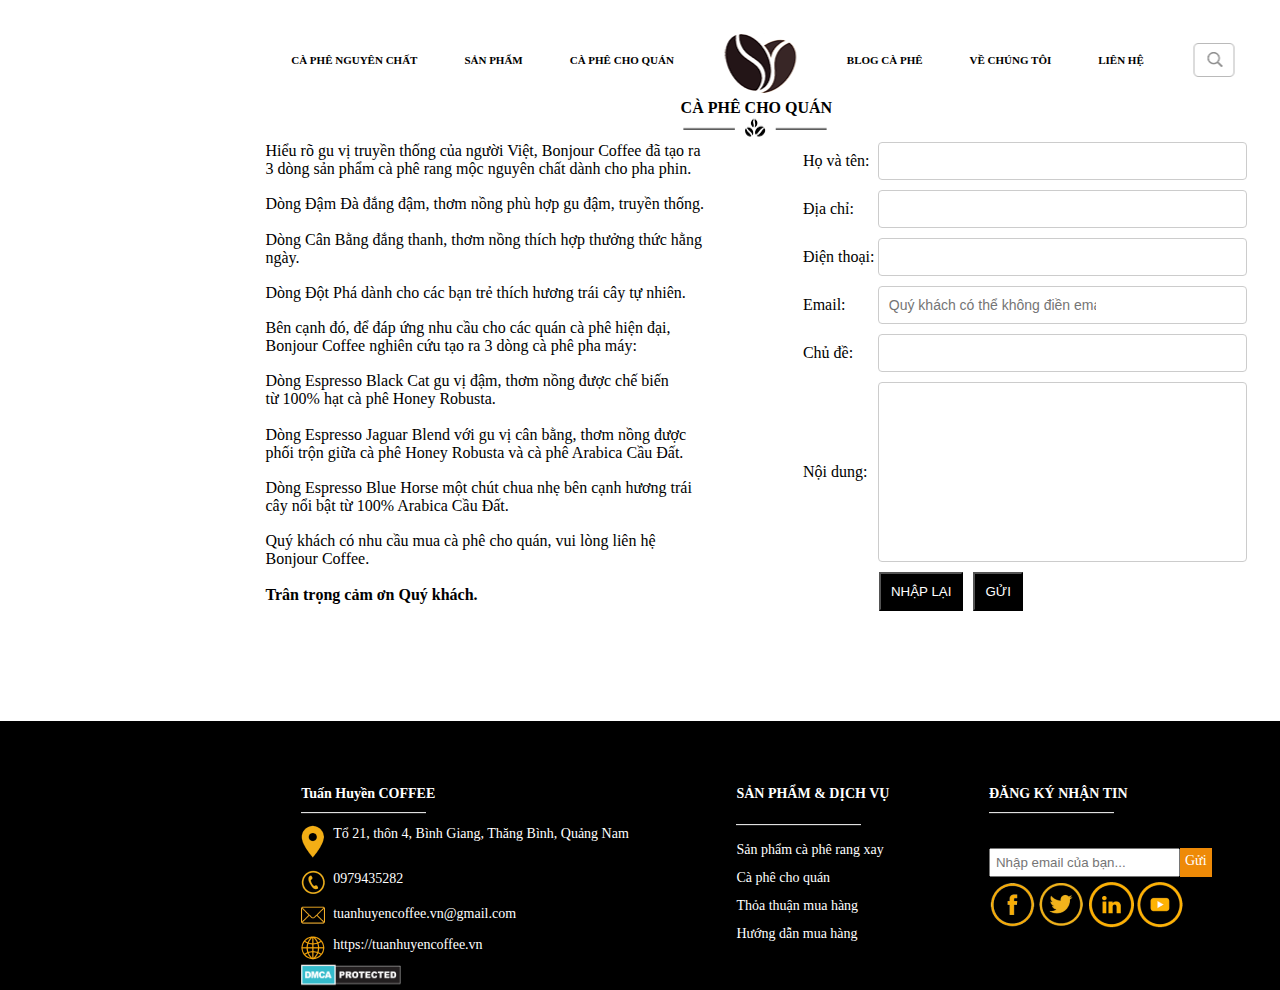
<file: cf_cho_quan/index.html>
<!DOCTYPE html>
<html lang="en">

<head>
    <meta charset="UTF-8">
    <meta name="viewport" content="width=device-width, initial-scale=1.0">
    <title>Cà Phê Cho Quán</title>
    <link rel="stylesheet" href="style.css">
</head>

<body>


    <div class="container">

        <div class="wapper">
            <div class="menu">
                <ul>
                    <li> <a href="">CÀ PHÊ NGUYÊN CHẤT</a> 
                    </li>
                    <li> <a href="/sanpham/index.html">SẢN PHẨM</a> 
                    </li>
                    <li> <a href="/cf_cho_quan/index.html">CÀ PHÊ CHO QUÁN</a> 
                    </li>
                    <li> <a href="/trangchu/home.html"> <img src="/img/Item → Link → BonjourCoffeelogotop.png.png" alt=""></a> 
                    </li>
                    <li> <a href="">BLOG CÀ PHÊ </a> 
                    </li>
                    <li> <a href="/vechungtoi/index.html">VỀ CHÚNG TÔI</a> 
                    </li>
                    <li> <a href="/lienhe/index.html">LIÊN HỆ</a> 
                    </li>
                    <li> <a href=""> <img src="/img/Form → Input.png" alt=""></a> 
                    </li>
                </ul>
            </div>
            <div class="link">
                <a href="/giohang/index.html "> <img src="/img/Link.png" alt=""></a>
            </div>
        </div>

        <!-- ============================================================ -->

        <div class="main_content">
            <div class="wap_content">
                <h4>CÀ PHÊ CHO QUÁN</h4>
                <img src="/img/Separator-Black.png.png" alt="">
                <div class="content">
                    <div class="tt_lh">
                        <span>Hiểu rõ gu vị truyền thống của người Việt, Bonjour Coffee đã tạo ra 3 dòng sản
                            phẩm cà phê rang mộc nguyên chất dành cho pha phin.</span>
                        <span>Dòng Đậm Đà đắng đậm, thơm nồng phù hợp gu đậm, truyền thống.</span>
                        <span>Dòng Cân Bằng đắng thanh, thơm nồng thích hợp thưởng thức hằng ngày.</span>
                        <span>Dòng Đột Phá dành cho các bạn trẻ thích hương trái cây tự nhiên. </span>
                        <span>Bên cạnh đó, để đáp ứng nhu cầu cho các quán cà phê hiện đại, Bonjour
                            Coffee nghiên cứu tạo ra 3 dòng cà phê pha máy:</span>
                        <span>Dòng Espresso Black Cat gu vị đậm, thơm nồng được chế biến từ 100% hạt
                            cà phê Honey Robusta.</span>
                        <span>Dòng Espresso Jaguar Blend với gu vị cân bằng, thơm nồng được phối trộn
                            giữa cà phê Honey Robusta và cà phê Arabica Cầu Đất.</span>
                        <span>Dòng Espresso Blue Horse một chút chua nhẹ bên cạnh hương trái cây nổi
                            bật từ 100% Arabica Cầu Đất.</span>
                        <span>Quý khách có nhu cầu mua cà phê cho quán, vui lòng liên hệ Bonjour Coffee.</span>
                        <strong>Trân trọng cảm ơn Quý khách.</strong>
                    </div>
                    <div class="form">
                        <ul>
                            <li>
                                <p>Họ và tên:</p>
                                <input type="text">
                            </li>
                            <li>
                                <p>Địa chỉ:</p>
                                <input type="text">
                            </li>
                            <li>
                                <p>Điện thoại:</p>
                                <input type="text">
                            </li>
                            <li>
                                <p>Email:</p>
                                <input type="text" placeholder="Quý khách có thể không điền email" >
                            </li>
                            <li>
                                <p>Chủ đề:</p>
                                <input type="text">
                            </li>
                            <li>
                                <p>Nội dung:</p>
                                <input type="text" class="input_nd">
                            </li>
                            <li>
                                <button>NHẬP LẠI</button>
                                <button>GỬI</button>

                            </li>
                        </ul>
                    </div>
                </div>
            </div>
        </div>

        <!-- ============================================================ -->
        <div class="footer">
            <div class="footer_container">
                <div class="footer_main">
                    <ul>
                        <li>
                            <h4>Tuấn Huyền COFFEE</h4>
                        </li>
                        <li>
                            <img src="/img/p.line-white.png" alt="">
                        </li>
                        <li>
                            <ul>
                                <li>
                                    <img src="/img/Add_icon.png.png" alt="">
                                </li>
                                <li>
                                    <p>Tổ 21, thôn 4, Bình Giang, Thăng Bình, Quảng Nam</p>
                                </li>
                            </ul>
                        </li>
                        <li>
                            <ul>
                                <li>
                                    <img src="/img/phone_icon.png.png" alt="">
                                </li>
                                <li>
                                    <p>0979435282</p>
                                </li>
                            </ul>
                        </li>
                        <li>
                            <ul>
                                <li>
                                    <img src="/img/email_icon.png.png" alt="">
                                </li>
                                <li>
                                    <p>tuanhuyencoffee.vn@gmail.com</p>
                                </li>
                            </ul>
                        </li>
                        <li>

                        </li>
                        <li>
                            <ul>
                                <li>
                                    <img src="/img/web_icon.png.png" alt="">
                                </li>
                                <li>
                                    <p>https://tuanhuyencoffee.vn</p>
                                </li>
                            </ul>
                        </li>
                        <li>
                            <img src="/img/Link → dmca_protected_sml_120l.png.png" alt="">
                        </li>
                    </ul>
                </div>
                <div class="footer_sp_dv">
                    <ul>
                        <li>
                            <h4>SẢN PHẨM & DỊCH VỤ</h4>
                        </li>
                        <li>
                            <img src="/img/p.line-white.png" alt="">
                        </li>
                        <li>
                            Sản phẩm cà phê rang xay
                        </li>
                        <li>
                            <p>Cà phê cho quán</p>
                        </li>
                        <li>
                            <p>Thỏa thuận mua hàng</p>
                        </li>
                        <li>
                            <p>Hướng dẫn mua hàng</p>
                        </li>
                    </ul>
                </div>
                <div class="footer_resign">
                    <ul>
                        <li>
                            <h4>ĐĂNG KÝ NHẬN TIN</h4>
                        </li>
                        <li>
                            <img src="/img/p.line-white.png" alt="">
                        </li>
                        <li class="input">

                            <input type="" placeholder="Nhập email của bạn...">
                            <p class="button">Gửi</p>
                        </li>
                        <li>
                            <img src="/img/Link → FB_icon_2.png.png" alt="">
                            <img src="/img/Link → Tiwtter_icon.png.png" alt="">
                            <img src="/img/Link → linkedin_icon.png.png" alt="">
                            <img src="/img/Link → Youtube_icon.png.png" alt="">
                        </li>
                    </ul>
                </div>
            </div>

        </div>
    </div>

</body>

</html>
</file>
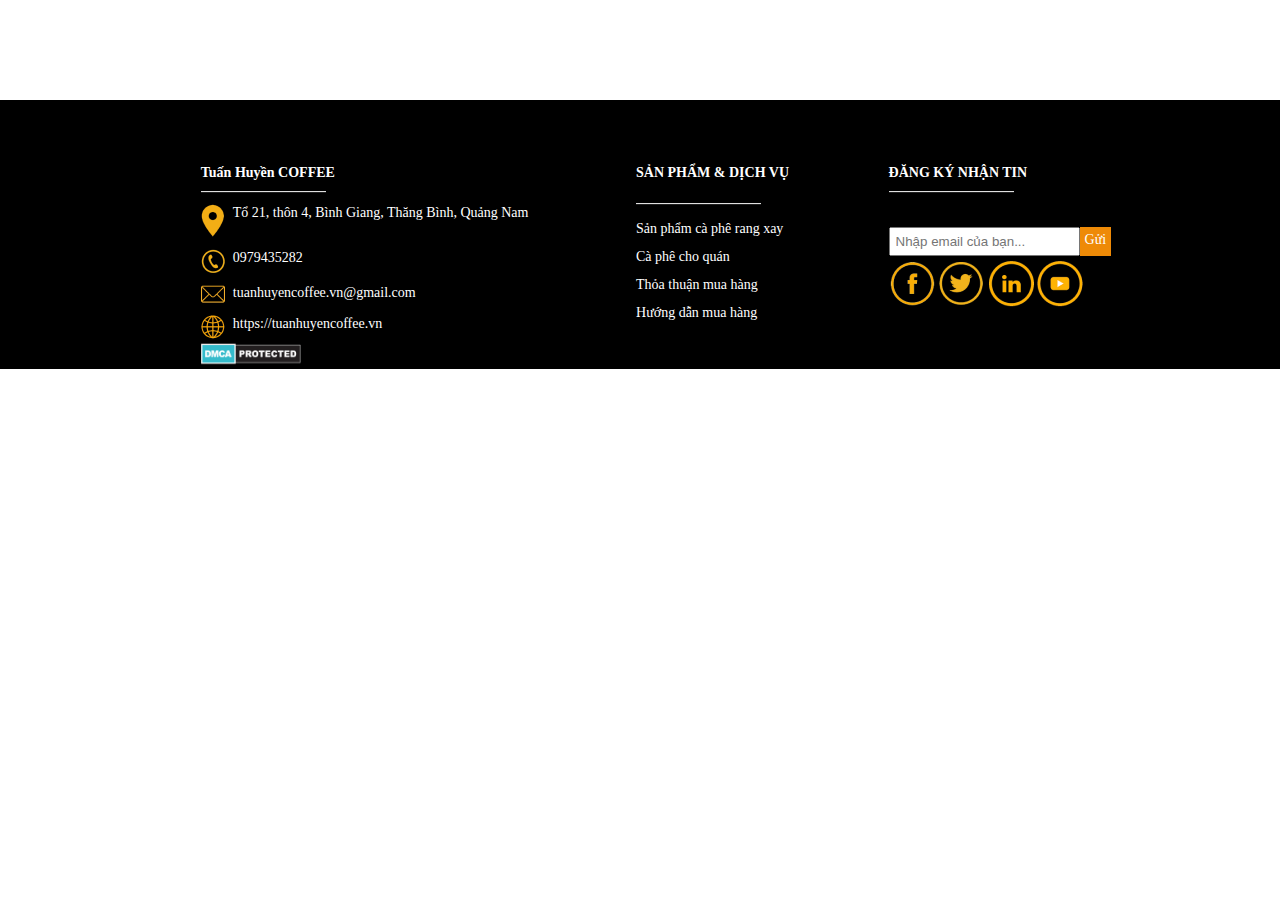
<file: footer/index.html>
<!DOCTYPE html>
<html lang="en">
<head>
    <meta charset="UTF-8">
    <meta name="viewport" content="width=device-width, initial-scale=1.0">
    <title>Footer</title>
    <link rel="stylesheet" href="style.css">
</head>
<body>
    <div class="container">
        <div class="footer">
            <div class="footer_container">
                <div class="footer_main">
                    <ul>
                        <li>
                            <h4>Tuấn Huyền COFFEE</h4>
                        </li>
                        <li>
                            <img src="/img/p.line-white.png" alt="">
                        </li>
                        <li>
                            <ul>
                                <li>
                                    <img src="/img/Add_icon.png.png" alt="">
                                </li>
                                <li>
                                    <p>Tổ 21, thôn 4, Bình Giang, Thăng Bình, Quảng Nam</p>
                                </li>
                            </ul>
                        </li>
                        <li>
                            <ul>
                                <li>
                                    <img src="/img/phone_icon.png.png" alt="">
                                </li>
                                <li>
                                    <p>0979435282</p>
                                </li>
                            </ul>
                        </li>
                        <li>
                            <ul>
                                <li>
                                    <img src="/img/email_icon.png.png" alt="">
                                </li>
                                <li>
                                    <p>tuanhuyencoffee.vn@gmail.com</p>
                                </li>
                            </ul>
                        </li>
                        <li>
        
                        </li>
                        <li>
                            <ul>
                                <li>
                                    <img src="/img/web_icon.png.png" alt="">
                                </li>
                                <li>
                                    <p>https://tuanhuyencoffee.vn</p>
                                </li>
                            </ul>
                        </li>
                        <li>
                            <img src="/img/Link → dmca_protected_sml_120l.png.png" alt="">
                        </li>
                    </ul>
                </div>
                <div class="footer_sp_dv">
                    <ul>
                        <li>
                            <h4>SẢN PHẨM & DỊCH VỤ</h4>
                        </li>
                        <li>
                            <img src="/img/p.line-white.png" alt="">
                        </li>
                        <li>
                            Sản phẩm cà phê rang xay
                        </li>
                        <li>
                            <p>Cà phê cho quán</p>
                        </li>
                        <li>
                            <p>Thỏa thuận mua hàng</p>
                        </li>
                        <li>
                            <p>Hướng dẫn mua hàng</p>
                        </li>
                    </ul>
                </div>
                <div class="footer_resign">
                    <ul>
                        <li>
                            <h4>ĐĂNG KÝ NHẬN TIN</h4>
                        </li>
                        <li>
                            <img src="/img/p.line-white.png" alt="">
                        </li>
                        <li class="input">
        
                            <input type="" placeholder="Nhập email của bạn...">
                            <p class="button">Gửi</p>
                        </li>
                        <li>
                            <img src="/img/Link → FB_icon_2.png.png" alt="">
                            <img src="/img/Link → Tiwtter_icon.png.png" alt="">
                            <img src="/img/Link → linkedin_icon.png.png" alt="">
                            <img src="/img/Link → Youtube_icon.png.png" alt="">
                        </li>
                    </ul>
                </div>
            </div>
        
        </div>
    </div>
</body>
</html>
</file>
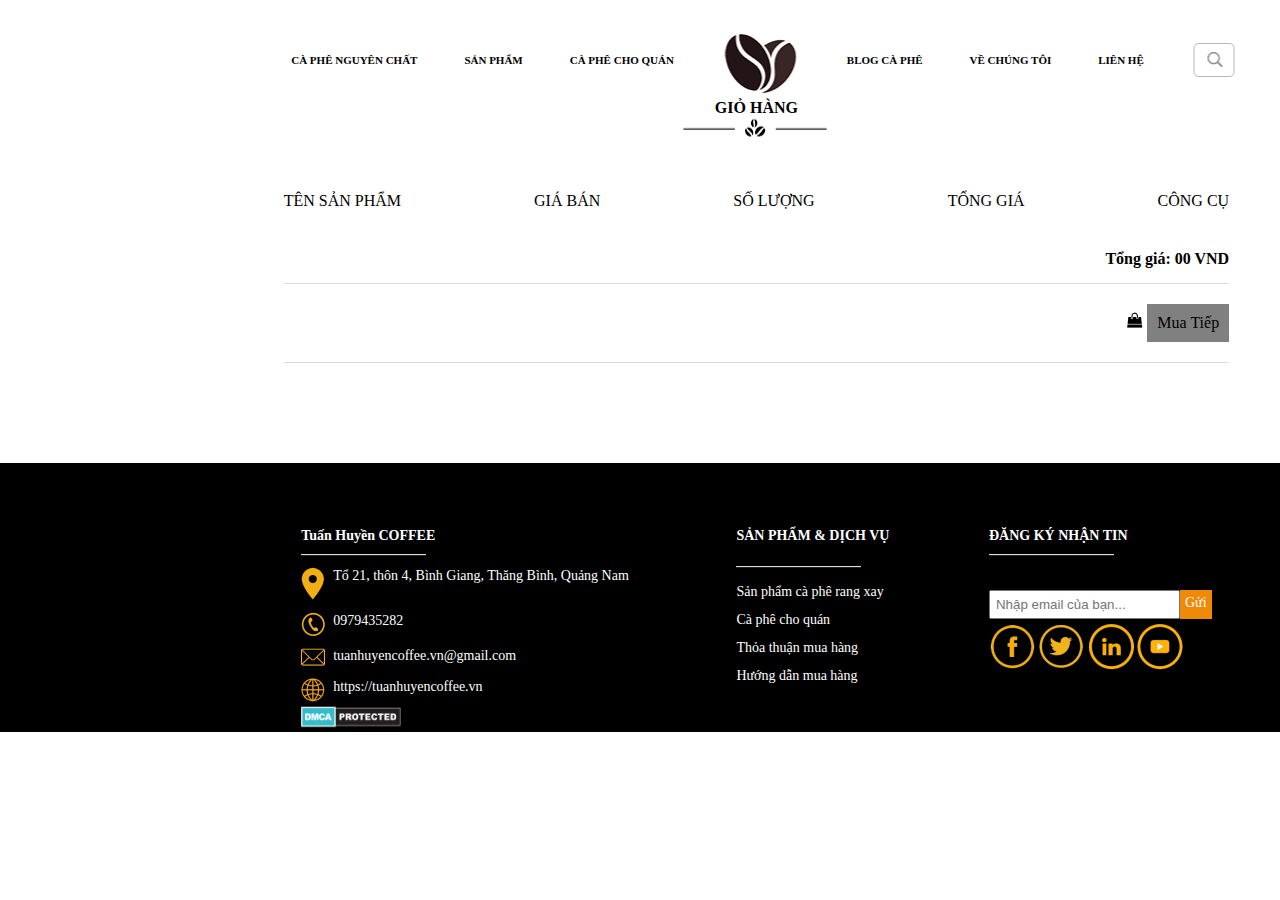
<file: giohang/index.html>
<!DOCTYPE html>
<html lang="en">
<head>
    <meta charset="UTF-8">
    <meta name="viewport" content="width=device-width, initial-scale=1.0">
    <title>Giỏ Hàng</title>
    <link rel="stylesheet" href="style.css">
</head>
<body>
    <div class="container">
        <div class="wapper">
            <div class="menu">
                <ul>
                    <li> <a href="">CÀ PHÊ NGUYÊN CHẤT</a> 
                    </li>
                    <li> <a href="/sanpham/index.html">SẢN PHẨM</a> 
                    </li>
                    <li> <a href="/cf_cho_quan/index.html">CÀ PHÊ CHO QUÁN</a> 
                    </li>
                    <li> <a href="/trangchu/home.html"> <img src="/img/Item → Link → BonjourCoffeelogotop.png.png" alt=""></a> 
                    </li>
                    <li> <a href="">BLOG CÀ PHÊ </a> 
                    </li>
                    <li> <a href="/vechungtoi/index.html">VỀ CHÚNG TÔI</a> 
                    </li>
                    <li> <a href="/lienhe/index.html">LIÊN HỆ</a> 
                    </li>
                    <li> <a href=""> <img src="/img/Form → Input.png" alt=""></a> 
                    </li>
                </ul>
            </div>
            <div class="link">
                <a href="/giohang/index.html "> <img src="/img/Link.png" alt=""></a>
            </div>
        </div>
        <!-- ================================================================================================= -->

        <div class="gio_hang">
            <div class="shop">
                <div class="title">
                    <h4>GIỎ HÀNG</h4>
                    <img src="/img/Separator-Black.png.png" alt="">
                </div>
                <div class="table">
                    <ul>
                        <li>TÊN SẢN PHẨM</li>
                        <li>GIÁ BÁN</li>
                        <li>SỐ LƯỢNG</li>
                        <li>TỔNG GIÁ</li>
                        <li>CÔNG CỤ</li>
                    </ul>
                </div>
                <div class="body_table">
                    <h4>Tổng giá: 00 VND</h4>
                    <div class="buy">
                        
                            <img src="/img/Vector_muatiep.png" alt="">
                        <a href="/sanpham/index.html "> Mua Tiếp</a>
                    </div>
                </div>

            </div>
        </div>
        
        <!-- ================================================================================================= -->
        <div class="footer">
            <div class="footer_container">
                <div class="footer_main">
                    <ul>
                        <li>
                            <h4>Tuấn Huyền COFFEE</h4>
                        </li>
                        <li>
                            <img src="/img/p.line-white.png" alt="">
                        </li>
                        <li>
                            <ul>
                                <li>
                                    <img src="/img/Add_icon.png.png" alt="">
                                </li>
                                <li>
                                    <p>Tổ 21, thôn 4, Bình Giang, Thăng Bình, Quảng Nam</p>
                                </li>
                            </ul>
                        </li>
                        <li>
                            <ul>
                                <li>
                                    <img src="/img/phone_icon.png.png" alt="">
                                </li>
                                <li>
                                    <p>0979435282</p>
                                </li>
                            </ul>
                        </li>
                        <li>
                            <ul>
                                <li>
                                    <img src="/img/email_icon.png.png" alt="">
                                </li>
                                <li>
                                    <p>tuanhuyencoffee.vn@gmail.com</p>
                                </li>
                            </ul>
                        </li>
                        <li>
        
                        </li>
                        <li>
                            <ul>
                                <li>
                                    <img src="/img/web_icon.png.png" alt="">
                                </li>
                                <li>
                                    <p>https://tuanhuyencoffee.vn</p>
                                </li>
                            </ul>
                        </li>
                        <li>
                            <img src="/img/Link → dmca_protected_sml_120l.png.png" alt="">
                        </li>
                    </ul>
                </div>
                <div class="footer_sp_dv">
                    <ul>
                        <li>
                            <h4>SẢN PHẨM & DỊCH VỤ</h4>
                        </li>
                        <li>
                            <img src="/img/p.line-white.png" alt="">
                        </li>
                        <li>
                            Sản phẩm cà phê rang xay
                        </li>
                        <li>
                            <p>Cà phê cho quán</p>
                        </li>
                        <li>
                            <p>Thỏa thuận mua hàng</p>
                        </li>
                        <li>
                            <p>Hướng dẫn mua hàng</p>
                        </li>
                    </ul>
                </div>
                <div class="footer_resign">
                    <ul>
                        <li>
                            <h4>ĐĂNG KÝ NHẬN TIN</h4>
                        </li>
                        <li>
                            <img src="/img/p.line-white.png" alt="">
                        </li>
                        <li class="input">
        
                            <input type="" placeholder="Nhập email của bạn...">
                            <p class="button">Gửi</p>
                        </li>
                        <li>
                            <img src="/img/Link → FB_icon_2.png.png" alt="">
                            <img src="/img/Link → Tiwtter_icon.png.png" alt="">
                            <img src="/img/Link → linkedin_icon.png.png" alt="">
                            <img src="/img/Link → Youtube_icon.png.png" alt="">
                        </li>
                    </ul>
                </div>
            </div>
        
        </div>

    </div>
</body>
</html>
</file>
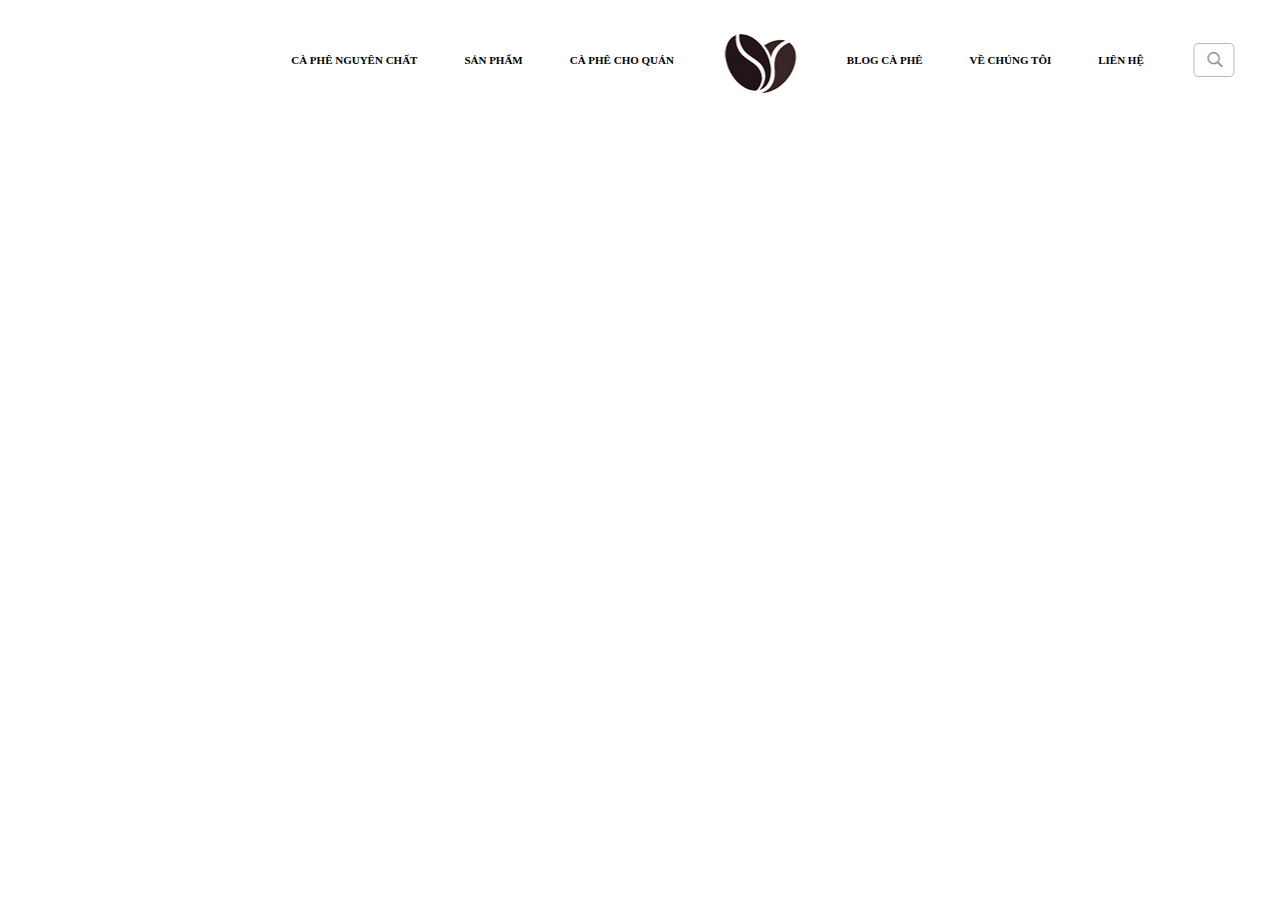
<file: header/index.html>
<!DOCTYPE html>
<html lang="en">
<head>
    <meta charset="UTF-8">
    <meta name="viewport" content="width=device-width, initial-scale=1.0">
    <title>Header</title>
    <link rel="stylesheet" href="style.css">
</head>
<body>
    <div class="container">
        <div class="wapper">
            <div class="menu">
                <ul>
                    <li> <a href="">CÀ PHÊ NGUYÊN CHẤT</a> 
                    </li>
                    <li> <a href="/sanpham/index.html">SẢN PHẨM</a> 
                    </li>
                    <li> <a href="/cf_cho_quan/index.html">CÀ PHÊ CHO QUÁN</a> 
                    </li>
                    <li> <a href="/trangchu/home.html"> <img src="/img/Item → Link → BonjourCoffeelogotop.png.png" alt=""></a> 
                    </li>
                    <li> <a href="">BLOG CÀ PHÊ </a> 
                    </li>
                    <li> <a href="/vechungtoi/index.html">VỀ CHÚNG TÔI</a> 
                    </li>
                    <li> <a href="/lienhe/index.html">LIÊN HỆ</a> 
                    </li>
                    <li> <a href=""> <img src="/img/Form → Input.png" alt=""></a> 
                    </li>
                </ul>
            </div>
            <div class="link">
                <a href=" "> <img src="/img/Link.png" alt=""></a>
            </div>
        </div>
    </div>
</body>
</html>
</file>
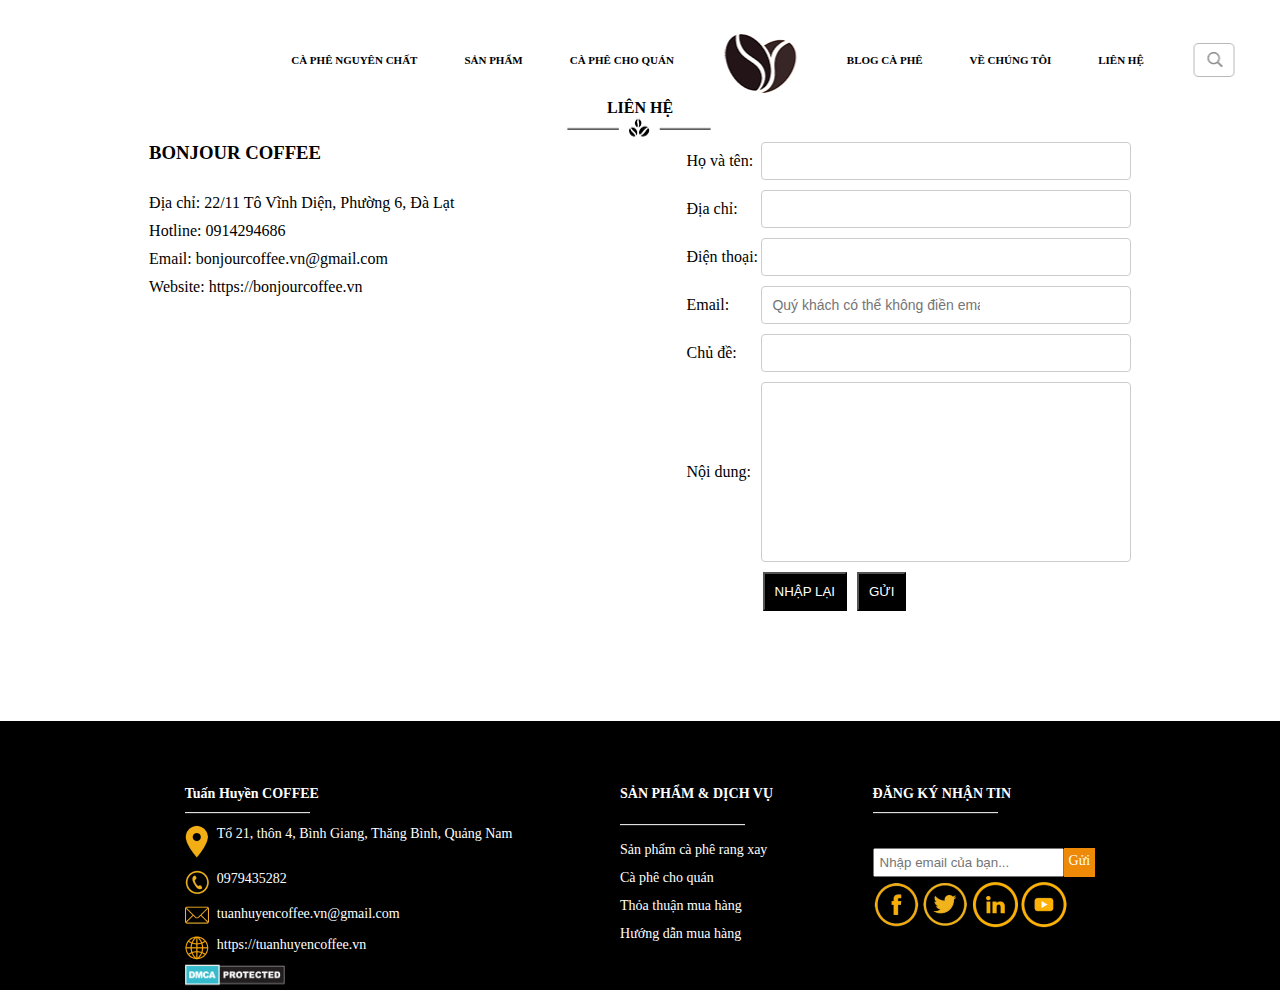
<file: lienhe/index.html>
<!DOCTYPE html>
<html lang="en">

<head>
    <meta charset="UTF-8">
    <meta name="viewport" content="width=device-width, initial-scale=1.0">
    <title>Liên Hệ</title>
    <link rel="stylesheet" href="style.css">
</head>

<body>
    <div class="container">
        <div class="wapper">
            <div class="menu">
                <ul>
                    <li> <a href="">CÀ PHÊ NGUYÊN CHẤT</a> 
                    </li>
                    <li> <a href="/sanpham/index.html">SẢN PHẨM</a> 
                    </li>
                    <li> <a href="/cf_cho_quan/index.html">CÀ PHÊ CHO QUÁN</a> 
                    </li>
                    <li> <a href="/trangchu/home.html"> <img src="/img/Item → Link → BonjourCoffeelogotop.png.png" alt=""></a> 
                    </li>
                    <li> <a href="">BLOG CÀ PHÊ </a> 
                    </li>
                    <li> <a href="/vechungtoi/index.html">VỀ CHÚNG TÔI</a> 
                    </li>
                    <li> <a href="/lienhe/index.html">LIÊN HỆ</a> 
                    </li>
                    <li> <a href=""> <img src="/img/Form → Input.png" alt=""></a> 
                    </li>
                </ul>
            </div>
            <div class="link">
                <a href="/giohang/index.html "> <img src="/img/Link.png" alt=""></a>
            </div>
        </div>
    </div>
    <!-- =================================================================================== -->

    <div class="main_content">
        <div class="wap_content">
            <h4>LIÊN HỆ</h4>
            <img src="/img/Separator-Black.png.png" alt="">
            <div class="content">
                <div class="tt_lh">
                    <h3>BONJOUR COFFEE</h3>
                    <p>Địa chỉ: 22/11 Tô Vĩnh Diện, Phường 6, Đà Lạt</p>
                    <p>Hotline: 0914294686</p>
                    <p>Email: bonjourcoffee.vn@gmail.com</p>
                    <p>Website: https://bonjourcoffee.vn</p>
                    
                </div>
                <div class="form">
                    <ul>
                        <li>
                            <p>Họ và tên:</p>
                            <input type="text">
                        </li>
                        <li>
                            <p>Địa chỉ:</p>
                            <input type="text">
                        </li>
                        <li>
                            <p>Điện thoại:</p>
                            <input type="text">
                        </li>
                        <li>
                            <p>Email:</p>
                            <input type="text" placeholder="Quý khách có thể không điền email" >
                        </li>
                        <li>
                            <p>Chủ đề:</p>
                            <input type="text">
                        </li>
                        <li>
                            <p>Nội dung:</p>
                            <input type="text" class="input_nd">
                        </li>
                        <li>
                            <button>NHẬP LẠI</button>
                            <button>GỬI</button>

                        </li>
                    </ul>
                </div>
            </div>
        </div>
    </div>

    <!-- =================================================================================== -->

    <div class="footer">
        <div class="footer_container">
            <div class="footer_main">
                <ul>
                    <li>
                        <h4>Tuấn Huyền COFFEE</h4>
                    </li>
                    <li>
                        <img src="/img/p.line-white.png" alt="">
                    </li>
                    <li>
                        <ul>
                            <li>
                                <img src="/img/Add_icon.png.png" alt="">
                            </li>
                            <li>
                                <p>Tổ 21, thôn 4, Bình Giang, Thăng Bình, Quảng Nam</p>
                            </li>
                        </ul>
                    </li>
                    <li>
                        <ul>
                            <li>
                                <img src="/img/phone_icon.png.png" alt="">
                            </li>
                            <li>
                                <p>0979435282</p>
                            </li>
                        </ul>
                    </li>
                    <li>
                        <ul>
                            <li>
                                <img src="/img/email_icon.png.png" alt="">
                            </li>
                            <li>
                                <p>tuanhuyencoffee.vn@gmail.com</p>
                            </li>
                        </ul>
                    </li>
                    <li>

                    </li>
                    <li>
                        <ul>
                            <li>
                                <img src="/img/web_icon.png.png" alt="">
                            </li>
                            <li>
                                <p>https://tuanhuyencoffee.vn</p>
                            </li>
                        </ul>
                    </li>
                    <li>
                        <img src="/img/Link → dmca_protected_sml_120l.png.png" alt="">
                    </li>
                </ul>
            </div>
            <div class="footer_sp_dv">
                <ul>
                    <li>
                        <h4>SẢN PHẨM & DỊCH VỤ</h4>
                    </li>
                    <li>
                        <img src="/img/p.line-white.png" alt="">
                    </li>
                    <li>
                        Sản phẩm cà phê rang xay
                    </li>
                    <li>
                        <p>Cà phê cho quán</p>
                    </li>
                    <li>
                        <p>Thỏa thuận mua hàng</p>
                    </li>
                    <li>
                        <p>Hướng dẫn mua hàng</p>
                    </li>
                </ul>
            </div>
            <div class="footer_resign">
                <ul>
                    <li>
                        <h4>ĐĂNG KÝ NHẬN TIN</h4>
                    </li>
                    <li>
                        <img src="/img/p.line-white.png" alt="">
                    </li>
                    <li class="input">

                        <input type="" placeholder="Nhập email của bạn...">
                        <p class="button">Gửi</p>
                    </li>
                    <li>
                        <img src="/img/Link → FB_icon_2.png.png" alt="">
                        <img src="/img/Link → Tiwtter_icon.png.png" alt="">
                        <img src="/img/Link → linkedin_icon.png.png" alt="">
                        <img src="/img/Link → Youtube_icon.png.png" alt="">
                    </li>
                </ul>
            </div>
        </div>

    </div>


</body>

</html>
</file>
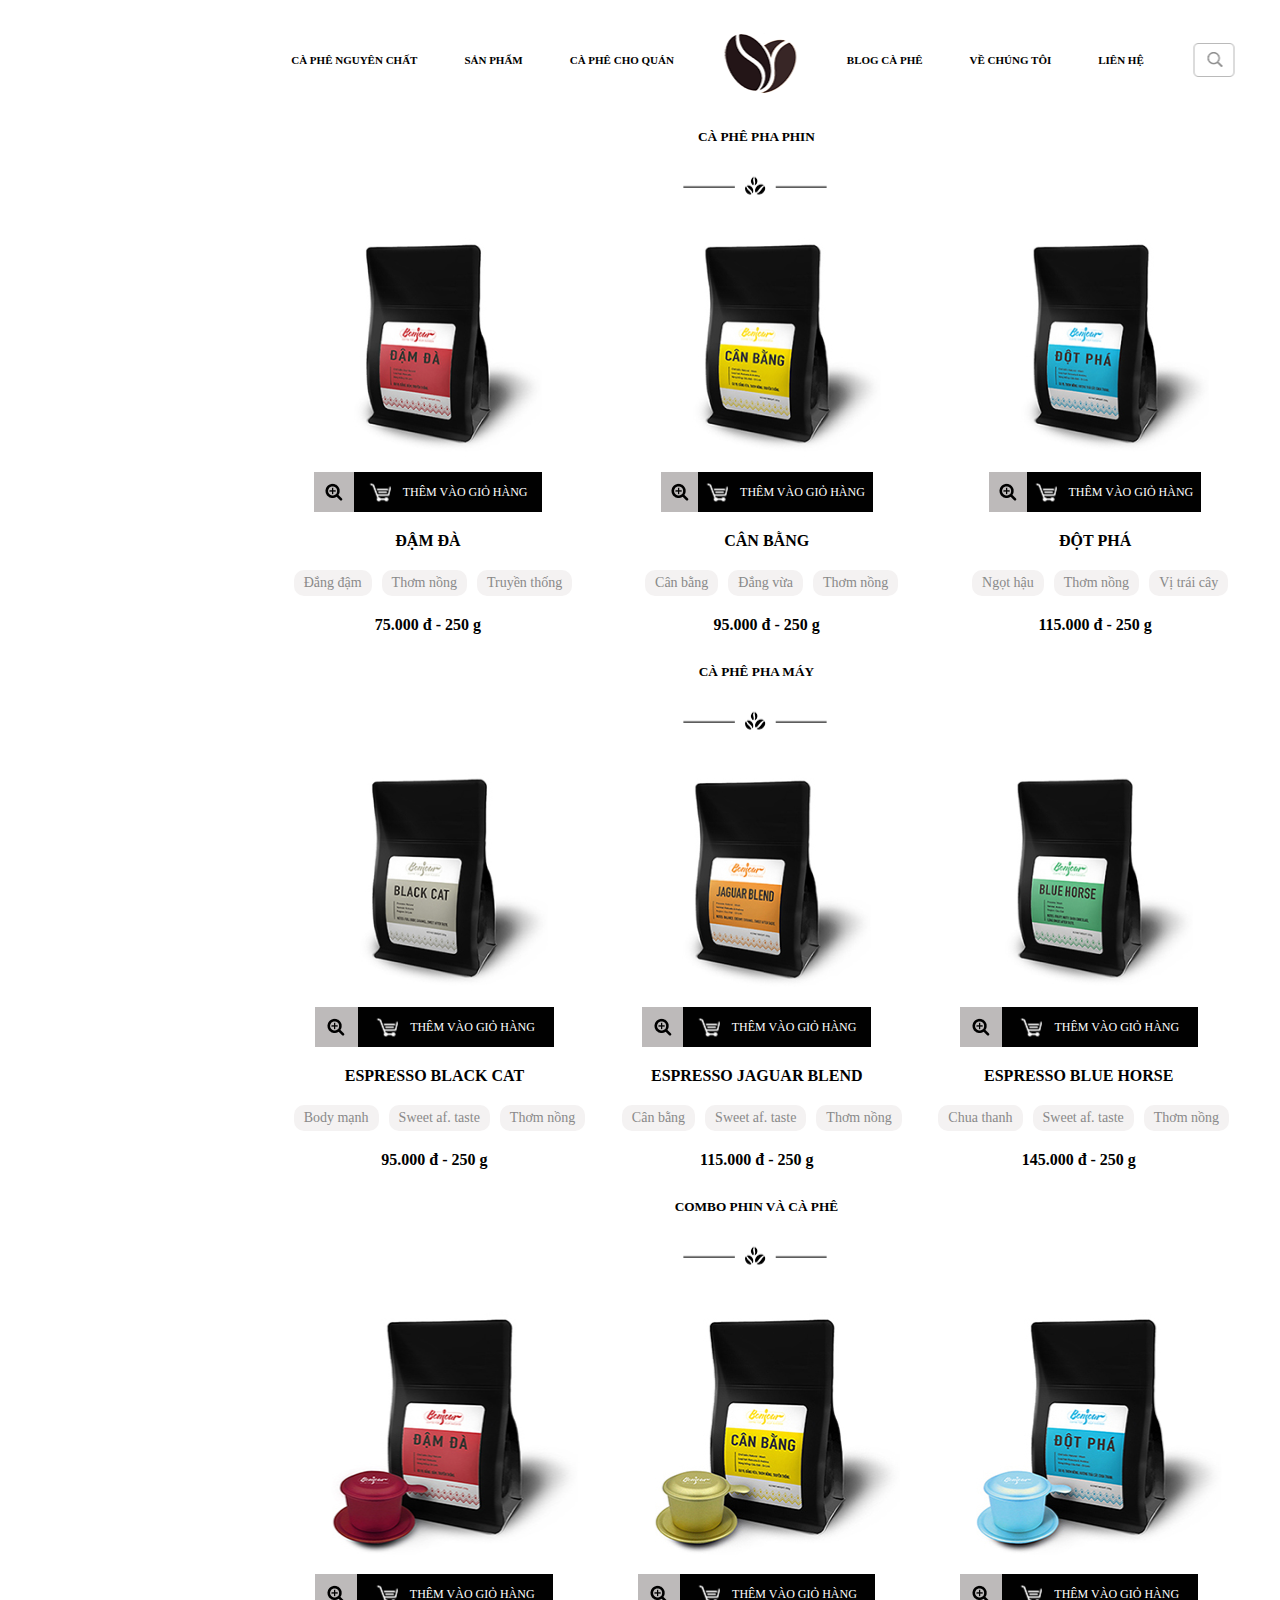
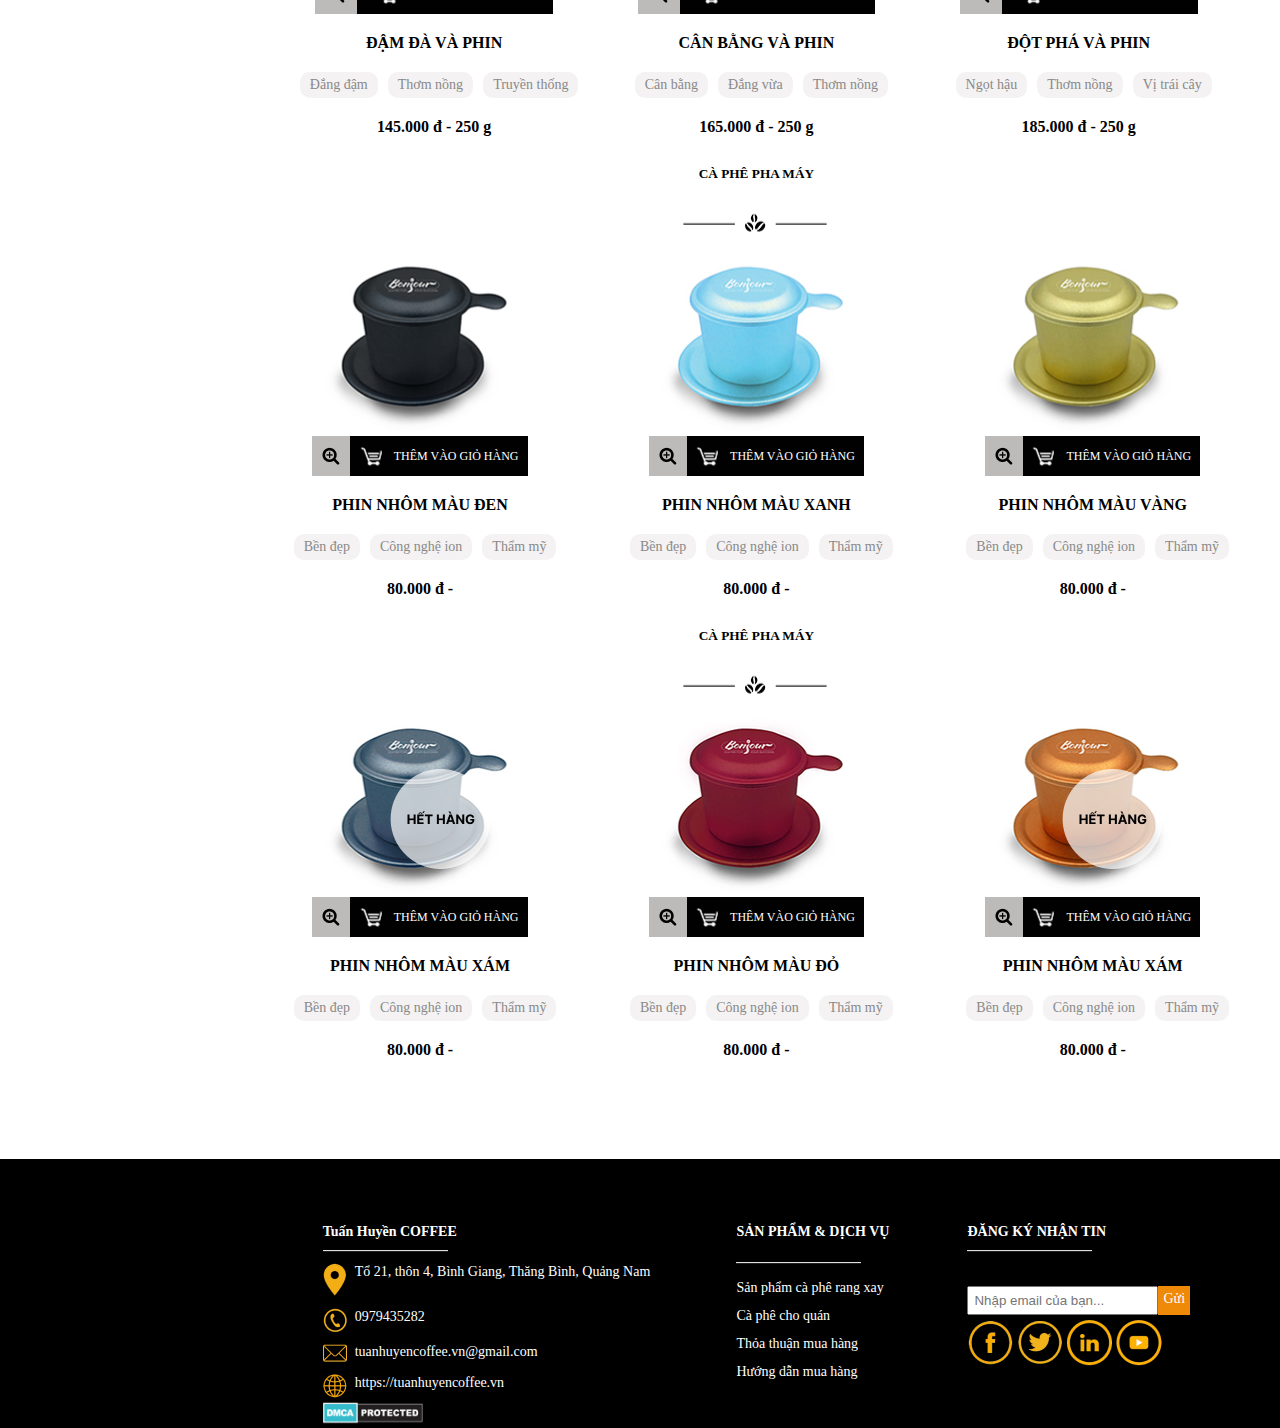
<file: sanpham/index.html>
<!DOCTYPE html>
<html lang="en">
<head>
    <meta charset="UTF-8">
    <meta name="viewport" content="width=device-width, initial-scale=1.0">
    <title>Sản Phẩm</title>
    <link rel="stylesheet" href="style.css">
</head>
<body>
    <div class="container">
        <div class="wapper">
            <div class="menu">
                <ul>
                    <li> <a href="">CÀ PHÊ NGUYÊN CHẤT</a> 
                    </li>
                    <li> <a href="/sanpham/index.html">SẢN PHẨM</a> 
                    </li>
                    <li> <a href="/cf_cho_quan/index.html">CÀ PHÊ CHO QUÁN</a> 
                    </li>
                    <li> <a href="/trangchu/home.html"> <img src="/img/Item → Link → BonjourCoffeelogotop.png.png" alt=""></a> 
                    </li>
                    <li> <a href="">BLOG CÀ PHÊ </a> 
                    </li>
                    <li> <a href="/vechungtoi/index.html">VỀ CHÚNG TÔI</a> 
                    </li>
                    <li> <a href="/lienhe/index.html">LIÊN HỆ</a> 
                    </li>
                    <li> <a href=""> <img src="/img/Form → Input.png" alt=""></a> 
                    </li>
                </ul>
            </div>
            <div class="link">
                <a href="/giohang/index.html "> <img src="/img/Link.png" alt=""></a>
            </div>
        </div>
        <!-- ===========================================================- -->

        <div class="wap_item">
            <div class="heading_wap_item">
                <h5>CÀ PHÊ PHA PHIN</h5>
                <img src="/img/Separator-Black.png.png" alt="">
                <ul>
                    <li>
                        <div class="item">
                            <div class="img_sp">
                                <img src="/img/Link → 40715-ca_phe_nguyen_chat.jpg.png" alt="">
                                <div class="themsp">
                                    <div class="themsp_left">
                                        <img src="/img/Vector.png" alt="">
                                    </div>
                                    <div class="themsp_right">
                                        <img src="/img/gh.png.png" alt="">
                                        <p>THÊM VÀO GIỎ HÀNG</p>
                                    </div>
                                </div>
                                <h4>ĐẬM ĐÀ</h4>
                                <div class="hvi">
                                    <p>Đắng đậm</p>
                                    <p>Thơm nồng</p>
                                    <p>Truyền thống</p>
                                </div>
                                <div class="sp_gia">
                                    <h4>75.000 đ - 250 g</h4>
                                </div>
                            </div>
                            <div class="img_sp">
                                <img src="/img/Link → 32367-ca_phe_sach.jpg.png" alt="">
                                <div class="themsp">
                                    <div class="themsp_left">
                                        <img src="/img/Vector.png" alt="">
                                    </div>
                                    <div class="themsp_right">
                                        <img src="/img/gh.png.png" alt="">
                                        <p>THÊM VÀO GIỎ HÀNG</p>
                                    </div>
                                </div>
                                <h4>CÂN BẰNG</h4>
                                <div class="hvi">
                                    <p>Cân bằng</p>
                                    <p>Đắng vừa</p>
                                    <p>Thơm nồng</p>
                                </div>
                                <div class="sp_gia">
                                    <h4>95.000 đ - 250 g</h4>
                                </div>
                            </div>
                            <div class="img_sp">
                                <img src="/img/Link → 75592-ca_phe_rang_xay.jpg.png" alt="">
                                <div class="themsp">
                                    <div class="themsp_left">
                                        <img src="/img/Vector.png" alt="">
                                    </div>
                                    <div class="themsp_right">
                                        <img src="/img/gh.png.png" alt="">
                                        <p>THÊM VÀO GIỎ HÀNG</p>
                                    </div>
                                </div>
                                <h4>ĐỘT PHÁ</h4>
                                <div class="hvi">
                                    <p>Ngọt hậu</p>
                                    <p>Thơm nồng</p>
                                    <p>Vị trái cây</p>
                                </div>
                                <div class="sp_gia">
                                    <h4>115.000 đ - 250 g</h4>
                                </div>
                            </div>
                        </div>
                        
                    </li>
                    
                </ul>
            </div>
            
        </div>
        
        <div class="wap_item">
            <div class="heading_wap_item">
                <h5>CÀ PHÊ PHA MÁY</h5>
                <img src="/img/Separator-Black.png.png" alt="">
                <ul>
                    <li>
                        <div class="item">
                            <div class="img_sp">
                                <img src="/img/Link → 40840-ca_phe_rang_xay_nguyen_chat.jpg.png" alt="">
                                <div class="themsp">
                                    <div class="themsp_left">
                                        <img src="/img/Vector.png" alt="">
                                    </div>
                                    <div class="themsp_right">
                                        <img src="/img/gh.png.png" alt="">
                                        <p>THÊM VÀO GIỎ HÀNG</p>
                                    </div>
                                </div>
                                <h4>ESPRESSO BLACK CAT</h4>
                                <div class="hvi">
                                    <p>Body mạnh</p>
                                    <p>Sweet af. taste</p>
                                    <p>Thơm nồng</p>
                                </div>
                                <div class="sp_gia">
                                    <h4>95.000 đ - 250 g</h4>
                                </div>
                            </div>
                            <div class="img_sp">
                                <img src="/img/Link → 79274-ca_phe_sach_nguyen_chat.jpg.png" alt="">
                                <div class="themsp">
                                    <div class="themsp_left">
                                        <img src="/img/Vector.png" alt="">
                                    </div>
                                    <div class="themsp_right">
                                        <img src="/img/gh.png.png" alt="">
                                        <p>THÊM VÀO GIỎ HÀNG</p>
                                    </div>
                                </div>
                                <h4>ESPRESSO JAGUAR BLEND</h4>
                                <div class="hvi">
                                    <p>Cân bằng</p>
                                    <p>Sweet af. taste</p>
                                    <p>Thơm nồng</p>
                                </div>
                                <div class="sp_gia">
                                    <h4>115.000 đ - 250 g</h4>
                                </div>
                            </div>
                            <div class="img_sp">
                                <img src="/img/Link → 14244-ca_phe_cho_quan.jpg.png" alt="">
                                <div class="themsp">
                                    <div class="themsp_left">
                                        <img src="/img/Vector.png" alt="">
                                    </div>
                                    <div class="themsp_right">
                                        <img src="/img/gh.png.png" alt="">
                                        <p>THÊM VÀO GIỎ HÀNG</p>
                                    </div>
                                </div>
                                <h4>ESPRESSO BLUE HORSE</h4>
                                <div class="hvi">
                                    <p>Chua thanh</p>
                                    <p>Sweet af. taste</p>
                                    <p>Thơm nồng</p>
                                </div>
                                <div class="sp_gia">
                                    <h4>145.000 đ - 250 g</h4>
                                </div>
                            </div>
                        </div>
                        
                    </li>
                    
                </ul>
            </div>
        </div>
        <div class="wap_item">
            <div class="heading_wap_item">
                <h5>COMBO PHIN VÀ CÀ PHÊ</h5>
                <img src="/img/Separator-Black.png.png" alt="">
                <ul>
                    <li>
                        <div class="item">
                            <div class="img_sp">
                                <img src="/img/Link → 31506-cafe_nguyen_chat.jpg.png" alt="">
                                <div class="themsp">
                                    <div class="themsp_left">
                                        <img src="/img/Vector.png" alt="">
                                    </div>
                                    <div class="themsp_right">
                                        <img src="/img/gh.png.png" alt="">
                                        <p>THÊM VÀO GIỎ HÀNG</p>
                                    </div>
                                </div>
                                <h4>ĐẬM ĐÀ VÀ PHIN</h4>
                                <div class="hvi">
                                    <p>Đắng đậm</p>
                                    <p>Thơm nồng</p>
                                    <p>Truyền thống</p>
                                </div>
                                <div class="sp_gia">
                                    <h4>145.000 đ - 250 g</h4>
                                </div>
                            </div>
                            <div class="img_sp">
                                <img src="/img/Link → 50983-cafe_sach.jpg.png" alt="">
                                <div class="themsp">
                                    <div class="themsp_left">
                                        <img src="/img/Vector.png" alt="">
                                    </div>
                                    <div class="themsp_right">
                                        <img src="/img/gh.png.png" alt="">
                                        <p>THÊM VÀO GIỎ HÀNG</p>
                                    </div>
                                </div>
                                <h4>CÂN BẰNG VÀ PHIN </h4>
                                <div class="hvi">
                                    <p>Cân bằng</p>
                                    <p>Đắng vừa</p>
                                    <p>Thơm nồng</p>
                                </div>
                                <div class="sp_gia">
                                    <h4>165.000 đ - 250 g</h4>
                                </div>
                            </div>
                            <div class="img_sp">
                                <img src="/img/Link → 80478-cafe_rang_xay.jpg.png" alt="">
                                <div class="themsp">
                                    <div class="themsp_left">
                                        <img src="/img/Vector.png" alt="">
                                    </div>
                                    <div class="themsp_right">
                                        <img src="/img/gh.png.png" alt="">
                                        <p>THÊM VÀO GIỎ HÀNG</p>
                                    </div>
                                </div>
                                <h4>ĐỘT PHÁ VÀ PHIN</h4>
                                <div class="hvi">
                                    <p>Ngọt hậu</p>
                                    <p>Thơm nồng</p>
                                    <p>Vị trái cây</p>
                                </div>
                                <div class="sp_gia">
                                    <h4>185.000 đ - 250 g</h4>
                                </div>
                            </div>
                        </div>
                        
                    </li>
                    
                </ul>
            </div>
        </div>
        <div class="wap_item">
            <div class="heading_wap_item">
                <h5>CÀ PHÊ PHA MÁY</h5>
                <img src="/img/Separator-Black.png.png" alt="">
                <ul>
                    <li>
                        <div class="item">
                            <div class="img_sp">
                                <img src="/img/Link → 8805-Phin-Den-N.jpg.png" alt="">
                                <div class="themsp">
                                    <div class="themsp_left">
                                        <img src="/img/Vector.png" alt="">
                                    </div>
                                    <div class="themsp_right">
                                        <img src="/img/gh.png.png" alt="">
                                        <p>THÊM VÀO GIỎ HÀNG</p>
                                    </div>
                                </div>
                                <h4>PHIN NHÔM MÀU ĐEN</h4>
                                <div class="hvi">
                                    <p>Bền đẹp</p>
                                    <p>Công nghệ ion</p>
                                    <p>Thẩm mỹ</p>
                                </div>
                                <div class="sp_gia">
                                    <h4>80.000 đ -</h4>
                                </div>
                            </div>
                            <div class="img_sp">
                                <img src="/img/Link → 73466-Phin-XanhDuong-N.jpg.png" alt="">
                                <div class="themsp">
                                    <div class="themsp_left">
                                        <img src="/img/Vector.png" alt="">
                                    </div>
                                    <div class="themsp_right">
                                        <img src="/img/gh.png.png" alt="">
                                        <p>THÊM VÀO GIỎ HÀNG</p>
                                    </div>
                                </div>
                                <h4>PHIN NHÔM MÀU XANH</h4>
                                <div class="hvi">
                                    <p>Bền đẹp</p>
                                    <p>Công nghệ ion</p>
                                    <p>Thẩm mỹ</p>
                                </div>
                                <div class="sp_gia">
                                    <h4>80.000 đ -</h4>
                                </div>
                            </div>
                            <div class="img_sp">
                                <img src="/img/Link → 73647-Phin-Vang-N.jpg.png" alt="">
                                <div class="themsp">
                                    <div class="themsp_left">
                                        <img src="/img/Vector.png" alt="">
                                    </div>
                                    <div class="themsp_right">
                                        <img src="/img/gh.png.png" alt="">
                                        <p>THÊM VÀO GIỎ HÀNG</p>
                                    </div>
                                </div>
                                <h4>PHIN NHÔM MÀU VÀNG</h4>
                                <div class="hvi">
                                    <p>Bền đẹp</p>
                                    <p>Công nghệ ion</p>
                                    <p>Thẩm mỹ</p>
                                </div>
                                <div class="sp_gia">
                                    <h4>80.000 đ -</h4>
                                </div>
                            </div>
                        </div>
                        
                    </li>
                    
                </ul>
            </div>
        </div>
        <div class="wap_item">
            <div class="heading_wap_item">
                <h5>CÀ PHÊ PHA MÁY</h5>
                <img src="/img/Separator-Black.png.png" alt="">
                <ul>
                    <li>
                        <div class="item">
                            <div class="img_sp">
                                <div class="img_container">
                                    <img src="/img/Link → 57687-Phin-XanhDam-N.jpg.png" alt="">
                                    <img class="overlay_image" src="/img/p.out-of-stock.png" alt="">
                                </div>
                                
                                <div class="themsp">
                                    <div class="themsp_left">
                                        <img src="/img/Vector.png" alt="">
                                    </div>
                                    <div class="themsp_right">
                                        <img src="/img/gh.png.png" alt="">
                                        <p>THÊM VÀO GIỎ HÀNG</p>
                                    </div>
                                </div>
                                <h4>PHIN NHÔM MÀU XÁM</h4>
                                <div class="hvi">
                                    <p>Bền đẹp</p>
                                    <p>Công nghệ ion</p>
                                    <p>Thẩm mỹ</p>
                                </div>
                                <div class="sp_gia">
                                    <h4>80.000 đ -</h4>
                                </div>
                            </div>
                            <div class="img_sp">
                                <img src="/img/Link → 20838-Phin-Do-N.jpg.png" alt="">
                                <div class="themsp">
                                    <div class="themsp_left">
                                        <img src="/img/Vector.png" alt="">
                                    </div>
                                    <div class="themsp_right">
                                        <img src="/img/gh.png.png" alt="">
                                        <p>THÊM VÀO GIỎ HÀNG</p>
                                    </div>
                                </div>
                                <h4>PHIN NHÔM MÀU ĐỎ</h4>
                                <div class="hvi">
                                    <p>Bền đẹp</p>
                                    <p>Công nghệ ion</p>
                                    <p>Thẩm mỹ</p>
                                </div>
                                <div class="sp_gia">
                                    <h4>80.000 đ -</h4>
                                </div>
                            </div>
                            <div class="img_sp">
                                <div class="img_container">
                                    <img class="main_image" src="/img/Link → 58064-Phin-Cam-N.jpg.png" alt="">
                                    <img class="overlay_image" src="/img/p.out-of-stock.png" alt="">
                                </div>
                                <div class="themsp">
                                    <div class="themsp_left">
                                        <img src="/img/Vector.png" alt="">
                                    </div>
                                    <div class="themsp_right">
                                        <img src="/img/gh.png.png" alt="">
                                        <p>THÊM VÀO GIỎ HÀNG</p>
                                    </div>
                                </div>
                                <h4>PHIN NHÔM MÀU XÁM</h4>
                                <div class="hvi">
                                    <p>Bền đẹp</p>
                                    <p>Công nghệ ion</p>
                                    <p>Thẩm mỹ</p>
                                </div>
                                <div class="sp_gia">
                                    <h4>80.000 đ -</h4>
                                </div>
                            </div>
                        </div>
                        
                    </li>
                    
                </ul>
            </div>
        </div>


        <!-- ===========================================================- -->
        <div class="footer">
            <div class="footer_container">
                <div class="footer_main">
                <ul>
                    <li>
                        <h4>Tuấn Huyền COFFEE</h4>
                    </li>
                    <li>
                        <img src="/img/p.line-white.png" alt="">
                    </li>
                    <li>
                        <ul>
                            <li>
                                <img src="/img/Add_icon.png.png" alt="">
                            </li>
                            <li>
                                <p>Tổ 21, thôn 4, Bình Giang, Thăng Bình, Quảng Nam</p>
                            </li>
                        </ul>
                    </li>
                    <li>
                        <ul>
                            <li>
                                <img src="/img/phone_icon.png.png" alt="">
                            </li>
                            <li>
                                <p>0979435282</p>
                            </li>
                        </ul>
                    </li>
                    <li>
                        <ul>
                            <li>
                                <img src="/img/email_icon.png.png" alt="">
                            </li>
                            <li>
                                <p>tuanhuyencoffee.vn@gmail.com</p>
                            </li>
                        </ul>
                    </li>
                    <li>

                    </li>
                    <li>
                        <ul>
                            <li>
                                <img src="/img/web_icon.png.png" alt="">
                            </li>
                            <li>
                                <p>https://tuanhuyencoffee.vn</p>
                            </li>
                        </ul>
                    </li>
                    <li>
                        <img src="/img/Link → dmca_protected_sml_120l.png.png" alt="">
                    </li>
                </ul>
            </div>
            <div class="footer_sp_dv">
                <ul>
                    <li>
                        <h4>SẢN PHẨM & DỊCH VỤ</h4>
                    </li>
                    <li>
                        <img src="/img/p.line-white.png" alt="">
                    </li>
                    <li>
                        Sản phẩm cà phê rang xay
                    </li>
                    <li>
                        <p>Cà phê cho quán</p>
                    </li>
                    <li>
                        <p>Thỏa thuận mua hàng</p>
                    </li>
                    <li>
                        <p>Hướng dẫn mua hàng</p>
                    </li>
                </ul>
            </div>
            <div class="footer_resign">
                <ul>
                    <li>
                        <h4>ĐĂNG KÝ NHẬN TIN</h4>
                    </li>
                    <li>
                        <img src="/img/p.line-white.png" alt="">
                    </li>
                    <li class="input">
                        
                        <input type="" placeholder="Nhập email của bạn...">
                        <p class="button">Gửi</p>
                    </li>
                    <li>
                        <img src="/img/Link → FB_icon_2.png.png" alt="">
                        <img src="/img/Link → Tiwtter_icon.png.png" alt="">
                        <img src="/img/Link → linkedin_icon.png.png" alt="">
                        <img src="/img/Link → Youtube_icon.png.png" alt="">
                    </li>
                </ul>
            </div>
            </div>
        </div>
    </div>
</body>
</html>
</file>
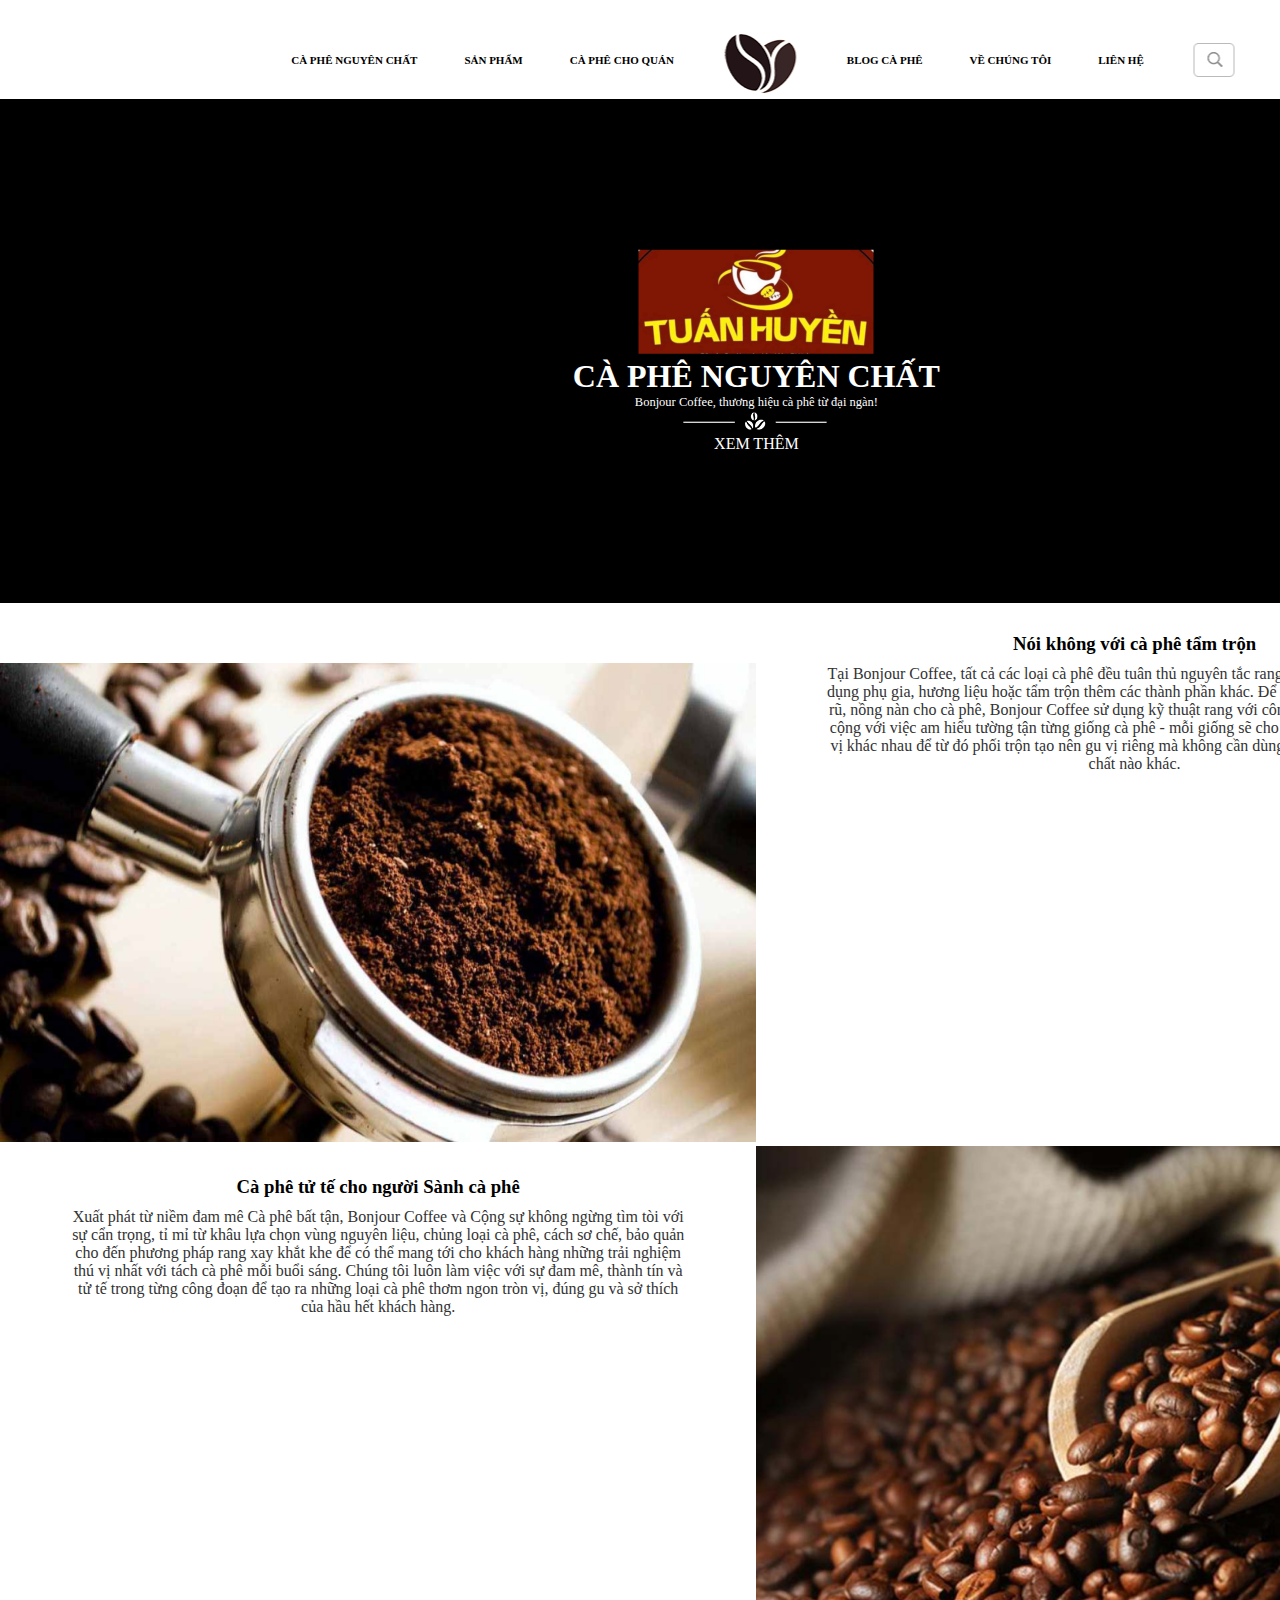
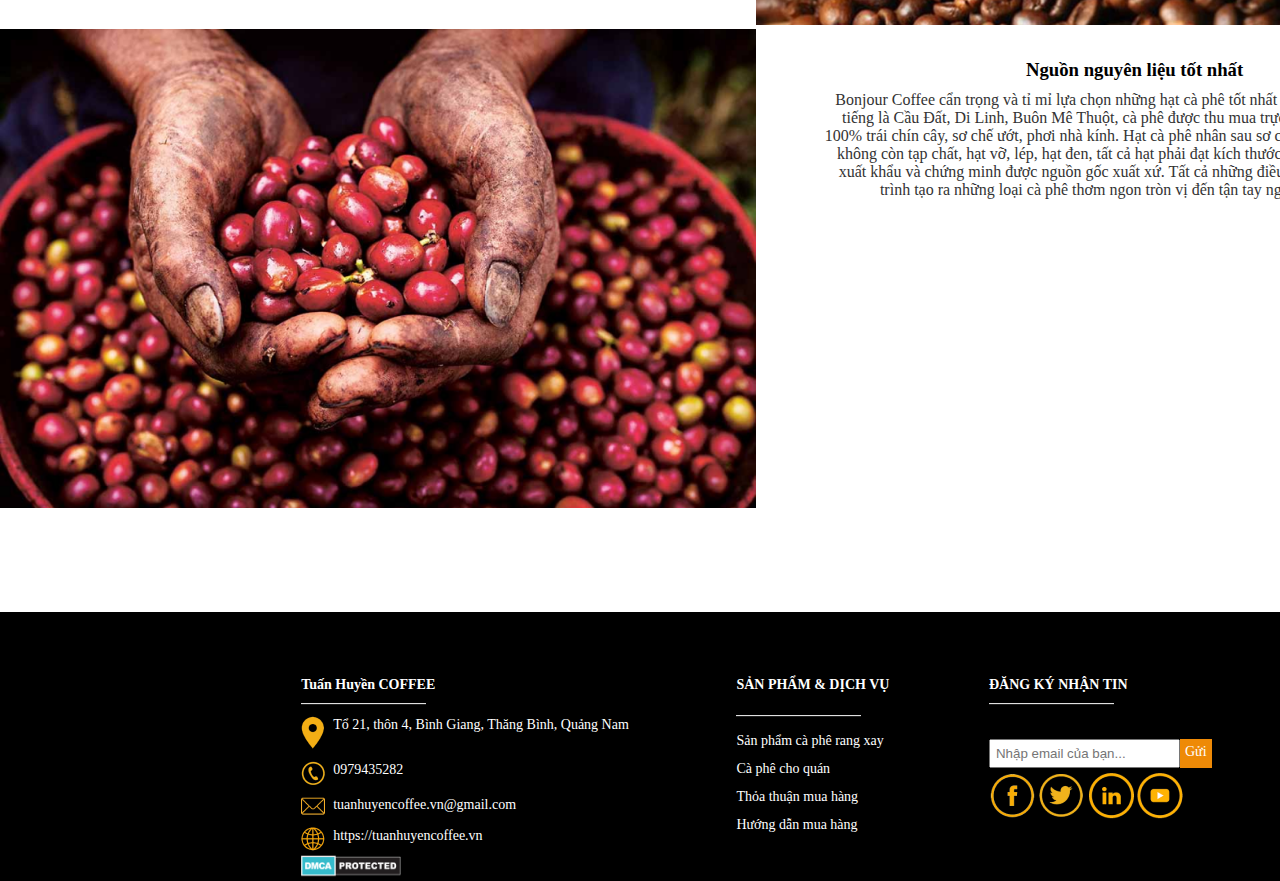
<file: vechungtoi/index.html>
<!DOCTYPE html>
<html lang="en">
<head>
    <meta charset="UTF-8">
    <meta name="viewport" content="width=device-width, initial-scale=1.0">
    <title>Về Chúng Tôi</title>
    <link rel="stylesheet" href="style.css">
</head>
<body>
    <div class="container">
        <div class="wapper">
            <div class="menu">
                <ul>
                    <li> <a href="">CÀ PHÊ NGUYÊN CHẤT</a> 
                    </li>
                    <li> <a href="/sanpham/index.html">SẢN PHẨM</a> 
                    </li>
                    <li> <a href="/cf_cho_quan/index.html">CÀ PHÊ CHO QUÁN</a> 
                    </li>
                    <li> <a href="/trangchu/home.html"> <img src="/img/Item → Link → BonjourCoffeelogotop.png.png" alt=""></a> 
                    </li>
                    <li> <a href="">BLOG CÀ PHÊ </a> 
                    </li>
                    <li> <a href="/vechungtoi/index.html">VỀ CHÚNG TÔI</a> 
                    </li>
                    <li> <a href="/lienhe/index.html">LIÊN HỆ</a> 
                    </li>
                    <li> <a href=""> <img src="/img/Form → Input.png" alt=""></a> 
                    </li>
                </ul>
            </div>
            <div class="link">
                <a href="/giohang/index.html "> <img src="/img/Link.png" alt=""></a>
            </div>
        </div>
        <!-- ========================================================================== -->

        <div class="slider">
            <div class="col_lg_8">
                <ul>
                    <li> <img src="/img/Bonjour_Coffee_Logo.png.png" alt=""> </li>
                    <li> <h1>CÀ PHÊ NGUYÊN CHẤT</h1> </li>
                    <li> <p>Bonjour Coffee, thương hiệu cà phê từ đại ngàn!</p> </li>
                    <li> <img src="/img/Separator-White.png.png" alt=""> </li>
                    <li> <a href="">XEM THÊM</a> </li>
                </ul>
                
            </div>
        </div>
        <div class="wap_box_new">
            <div class="box_left">
                <img src="/img/Link → Bot_cafe_nguyen_chat.jpg.png" alt="">
            </div>
            <div class="box_right">
                <h3>Nói không với cà phê tẩm trộn</h3>
                <p>Tại Bonjour Coffee, tất cả các loại cà phê đều tuân thủ nguyên tắc rang mộc, tuyệt đối
                    không sử dụng phụ gia, hương liệu hoặc tẩm trộn thêm các thành phần khác. Để tạo ra
                    hương thơm quyến rũ, nồng nàn cho cà phê, Bonjour Coffee sử dụng kỹ thuật rang với công
                    nghệ Hot Air tiên tiến, cộng với việc am hiểu tường tận từng giống cà phê - mỗi giống sẽ cho
                    ra một hương thơm, mùi vị khác nhau để từ đó phối trộn tạo nên gu vị riêng mà không cần
                    dùng đến hương liệu hay hoá chất nào khác.</p>
            </div>

            
        </div>
        <div class="wap_box_new2">
            <div class="box_left_2">
                <h3>Cà phê tử tế cho người Sành cà phê</h3>
                <p>Xuất phát từ niềm đam mê Cà phê bất tận, Bonjour Coffee và Cộng sự không ngừng tìm tòi
                    với sự cẩn trọng, tỉ mỉ từ khâu lựa chọn vùng nguyên liệu, chủng loại cà phê, cách sơ chế,
                    bảo quản cho đến phương pháp rang xay khắt khe để có thể mang tới cho khách hàng
                    những trải nghiệm thú vị nhất với tách cà phê mỗi buổi sáng. Chúng tôi luôn làm việc với sự
                    đam mê, thành tín và tử tế trong từng công đoạn để tạo ra những loại cà phê thơm ngon
                    tròn vị, đúng gu và sở thích của hầu hết khách hàng.</p>
            </div>
            <div class="box_right_2">
                
                    <img src="/img/Link → Hat_ca_phe_rang_xay.jpg.png" alt="">
            </div>

            
        </div>
        

        <div class="wap_box_new_3">
            <div class="box_left_3">
                <img src="/img/Link → Qua_ca_phe.jpg.png" alt="">
            </div>
            <div class="box_right_3">
                <h3>Nguồn nguyên liệu tốt nhất</h3>
                <p>Bonjour Coffee cẩn trọng và tỉ mỉ lựa chọn những hạt cà phê tốt nhất từ vùng nguyên liệu
                    nổi tiếng là Cầu Đất, Di Linh, Buôn Mê Thuột, cà phê được thu mua trực tiếp từ Farm đảm
                    bảo 100% trái chín cây, sơ chế ướt, phơi nhà kính. Hạt cà phê nhân sau sơ chế đảm bảo độ
                    ẩm 12,5% không còn tạp chất, hạt vỡ, lép, hạt đen, tất cả hạt phải đạt kích thước S18
                    (7,2mm) đủ chuẩn xuất khẩu và chứng minh được nguồn gốc xuất xứ. Tất cả những điều
                    trên góp phần vào quá trình tạo ra những loại cà phê thơm ngon tròn vị đến tận tay người
                    thưởng thức.</p>
            </div>

            
        </div>

        

         <!-- ========================================================================== -->
        <div class="footer">
            <div class="footer_container">
                <div class="footer_main">
                    <ul>
                        <li>
                            <h4>Tuấn Huyền COFFEE</h4>
                        </li>
                        <li>
                            <img src="/img/p.line-white.png" alt="">
                        </li>
                        <li>
                            <ul>
                                <li>
                                    <img src="/img/Add_icon.png.png" alt="">
                                </li>
                                <li>
                                    <p>Tổ 21, thôn 4, Bình Giang, Thăng Bình, Quảng Nam</p>
                                </li>
                            </ul>
                        </li>
                        <li>
                            <ul>
                                <li>
                                    <img src="/img/phone_icon.png.png" alt="">
                                </li>
                                <li>
                                    <p>0979435282</p>
                                </li>
                            </ul>
                        </li>
                        <li>
                            <ul>
                                <li>
                                    <img src="/img/email_icon.png.png" alt="">
                                </li>
                                <li>
                                    <p>tuanhuyencoffee.vn@gmail.com</p>
                                </li>
                            </ul>
                        </li>
                        <li>
        
                        </li>
                        <li>
                            <ul>
                                <li>
                                    <img src="/img/web_icon.png.png" alt="">
                                </li>
                                <li>
                                    <p>https://tuanhuyencoffee.vn</p>
                                </li>
                            </ul>
                        </li>
                        <li>
                            <img src="/img/Link → dmca_protected_sml_120l.png.png" alt="">
                        </li>
                    </ul>
                </div>
                <div class="footer_sp_dv">
                    <ul>
                        <li>
                            <h4>SẢN PHẨM & DỊCH VỤ</h4>
                        </li>
                        <li>
                            <img src="/img/p.line-white.png" alt="">
                        </li>
                        <li>
                            Sản phẩm cà phê rang xay
                        </li>
                        <li>
                            <p>Cà phê cho quán</p>
                        </li>
                        <li>
                            <p>Thỏa thuận mua hàng</p>
                        </li>
                        <li>
                            <p>Hướng dẫn mua hàng</p>
                        </li>
                    </ul>
                </div>
                <div class="footer_resign">
                    <ul>
                        <li>
                            <h4>ĐĂNG KÝ NHẬN TIN</h4>
                        </li>
                        <li>
                            <img src="/img/p.line-white.png" alt="">
                        </li>
                        <li class="input">
        
                            <input type="" placeholder="Nhập email của bạn...">
                            <p class="button">Gửi</p>
                        </li>
                        <li>
                            <img src="/img/Link → FB_icon_2.png.png" alt="">
                            <img src="/img/Link → Tiwtter_icon.png.png" alt="">
                            <img src="/img/Link → linkedin_icon.png.png" alt="">
                            <img src="/img/Link → Youtube_icon.png.png" alt="">
                        </li>
                    </ul>
                </div>
            </div>
        
        </div>


    </div>
</body>
</html>
</file>
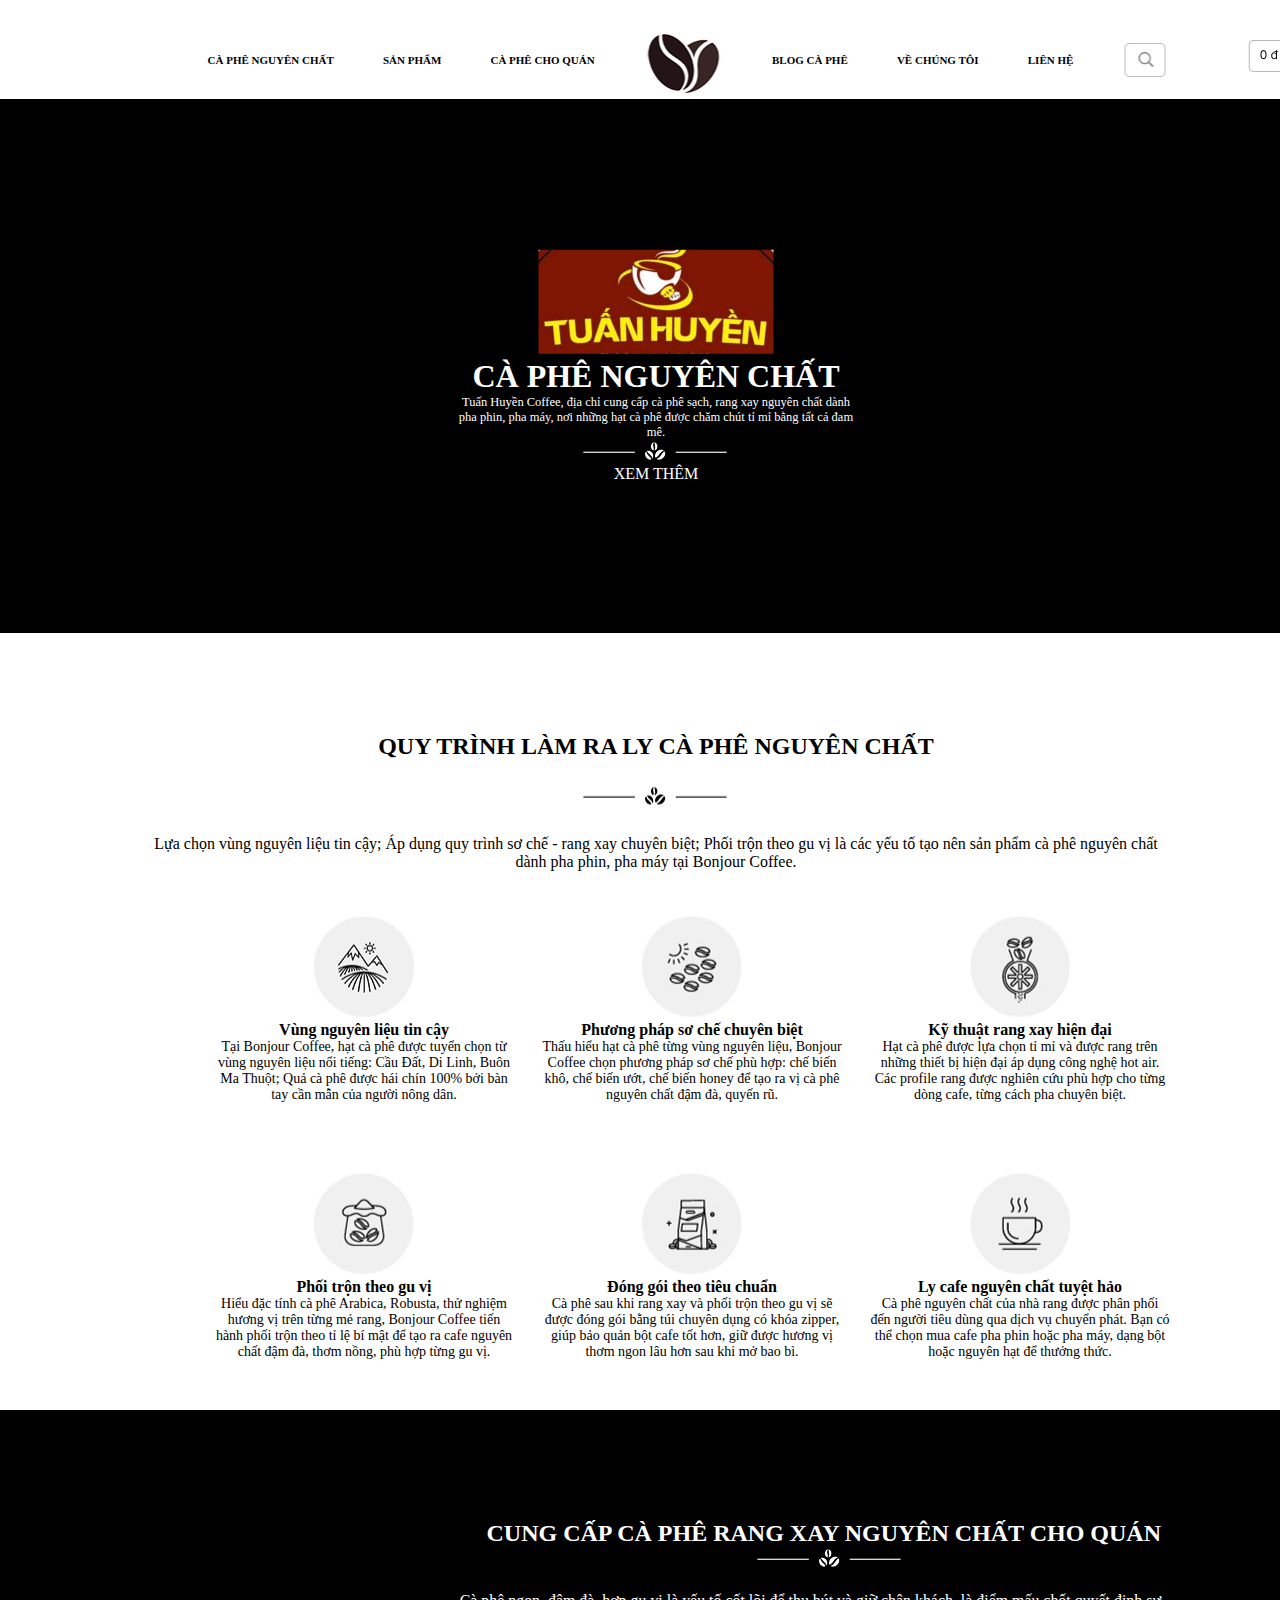
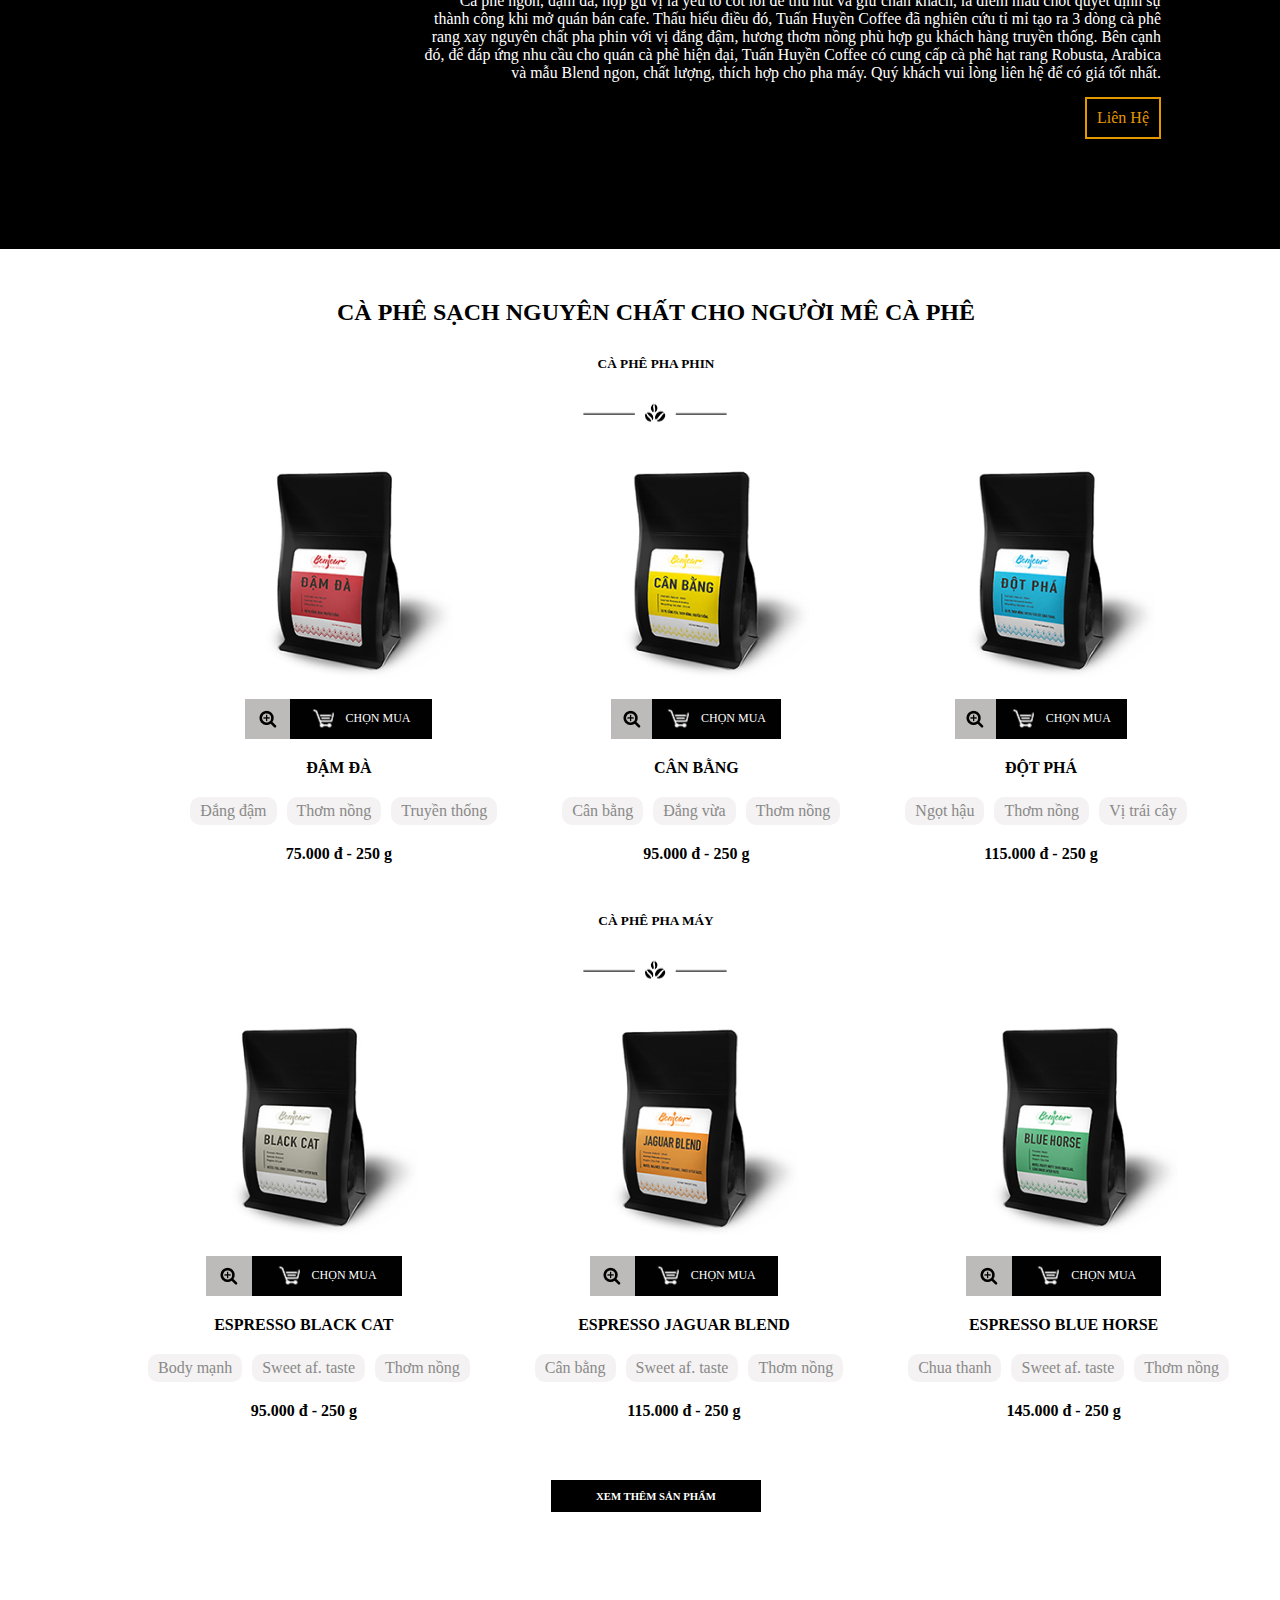
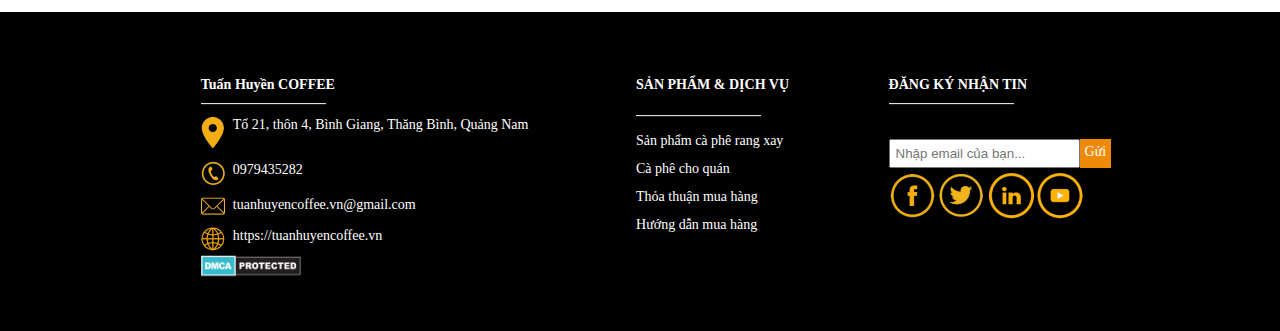
<file: trangchu/home.html>
<!DOCTYPE html>
<html lang="en">
<head>
    <meta charset="UTF-8">
    <meta name="viewport" content="width=device-width, initial-scale=1.0">
    <title>Trang Chủ</title>
    <link rel="stylesheet" href="style.css">
</head>
<body>
    <div class="container">
        <div class="wapper">
            <div class="menu">
                <ul>
                    <li> <a href="">CÀ PHÊ NGUYÊN CHẤT</a> 
                    </li>
                    <li> <a href="/sanpham/index.html">SẢN PHẨM</a> 
                    </li>
                    <li> <a href="/cf_cho_quan/index.html">CÀ PHÊ CHO QUÁN</a> 
                    </li>
                    <li> <a href="/trangchu/home.html"> <img src="/img/Item → Link → BonjourCoffeelogotop.png.png" alt=""></a> 
                    </li>
                    <li> <a href="">BLOG CÀ PHÊ </a> 
                    </li>
                    <li> <a href="/vechungtoi/index.html">VỀ CHÚNG TÔI</a> 
                    </li>
                    <li> <a href="/lienhe/index.html">LIÊN HỆ</a> 
                    </li>
                    <li> <a href=""> <img src="/img/Form → Input.png" alt=""></a> 
                    </li>
                </ul>
            </div>
            <div class="link">
                <a href="/giohang/index.html"> <img src="/img/Link.png" alt=""></a>
            </div>
        </div>
        <div class="slider">
            <div class="col_lg_8">
                <ul>
                    <li> <img src="/img/Bonjour_Coffee_Logo.png.png" alt=""> </li>
                    <li> <h1>CÀ PHÊ NGUYÊN CHẤT</h1> </li>
                    <li> <p>Tuấn Huyền Coffee, địa chỉ cung cấp cà phê sạch, rang xay nguyên chất dành
                        pha phin, pha máy, nơi những hạt cà phê được chăm chút tỉ mỉ bằng tất cả đam mê.</p> </li>
                    <li> <img src="/img/Separator-White.png.png" alt=""> </li>
                    <li> <a href="">XEM THÊM</a> </li>
                </ul>
                
            </div>
        </div>
        <div class="wapsp">
            <div class="heading_wsp">
                <div class="heading_wapsp">
                    <ul>
                        <li>
                            <h2>QUY TRÌNH LÀM RA LY CÀ PHÊ NGUYÊN CHẤT
                            </h2>
                        </li>
                        <li>
                            <img src="/img/Separator-Black.png.png" alt="">
                        </li>
                        <li>
                            <p>Lựa chọn vùng nguyên liệu tin cậy; Áp dụng quy trình sơ chế - rang xay chuyên biệt;
                            Phối trộn theo gu vị là các yếu tố tạo nên sản phẩm cà phê nguyên chất dành pha phin,
                            pha máy tại Bonjour Coffee.</p>
                        </li>
                    </ul>
                </div>
            </div>
            <div class="col_lg_4_wsp">
                <div class="col_lg_4_1">
                    <ul  >
                        <li>
                            <ul>
                                <li>
                                    <img src="/img/BC-Icon-Web-01.jpg.png" alt="">
                                </li>
                                <li>
                                    <h4>Vùng nguyên liệu tin cậy</h4>
                                </li>
                                <li>
                                    <p>Tại Bonjour Coffee, hạt cà phê được tuyển chọn từ
                                        vùng nguyên liệu nổi tiếng: Cầu Đất, Di Linh, Buôn Ma
                                        Thuột; Quả cà phê được hái chín 100% bởi bàn tay cần
                                        mẫn của người nông dân.</p>
                                </li>
                            </ul>
                        </li>
                        <li>
                            <ul>
                                <li>
                                    <img src="/img/BC-Icon-Web-02.jpg.png" alt="">
                                </li>
                                <li>
                                    <h4>Phương pháp sơ chế chuyên biệt</h4>
                                </li>
                                <li>
                                    <p>Thấu hiểu hạt cà phê từng vùng nguyên liệu, Bonjour
                                        Coffee chọn phương pháp sơ chế phù hợp: chế biến
                                        khô, chế biến ướt, chế biến honey để tạo ra vị cà phê
                                        nguyên chất đậm đà, quyến rũ.</p>
                                </li>   
                            </ul>
                        </li>
                        <li>
                            <ul>    
                                <li>
                                    <img src="/img/BC-Icon-Web-03.jpg.png" alt="">
                                </li>
                                <li>
                                    <h4>Kỹ thuật rang xay hiện đại</h4>
                                </li>
                                <li>
                                    <p>Hạt cà phê được lựa chọn tỉ mỉ và được rang trên
                                        những thiết bị hiện đại áp dụng công nghệ hot air. Các
                                        profile rang được nghiên cứu phù hợp cho từng dòng
                                        cafe, từng cách pha chuyên biệt.</p>
                                </li>
                            </ul>
                        </li>
                    </ul>
                </div>
                <div class="col_lg_4_1">
                    <ul  >
                        <li>
                            <ul>
                                <li>
                                    <img src="/img/BC-Icon-Web-04.jpg.png" alt="">
                                </li>
                                <li>
                                    <h4>Phối trộn theo gu vị</h4>
                                </li>
                                <li>
                                    <p>Hiểu đặc tính cà phê Arabica, Robusta, thử nghiệm
                                        hương vị trên từng mẻ rang, Bonjour Coffee tiến hành
                                        phối trộn theo tỉ lệ bí mật để tạo ra cafe nguyên chất
                                        đậm đà, thơm nồng, phù hợp từng gu vị.</p>
                                </li>
                            </ul>
                        </li>
                        <li>
                            <ul>
                                <li>
                                    <img src="/img/BC-Icon-Web-05.jpg.png" alt="">
                                </li>
                                <li>
                                    <h4>Đóng gói theo tiêu chuẩn</h4>
                                </li>
                                <li>
                                    <p>Cà phê sau khi rang xay và phối trộn theo gu vị sẽ
                                        được đóng gói bằng túi chuyên dụng có khóa zipper,
                                        giúp bảo quản bột cafe tốt hơn, giữ được hương vị
                                        thơm ngon lâu hơn sau khi mở bao bì.</p>
                                </li>   
                            </ul>
                        </li>
                        <li>
                            <ul>    
                                <li>
                                    <img src="/img/BC-Icon-Web-06.jpg.png" alt="">
                                </li>
                                <li>
                                    <h4>Ly cafe nguyên chất tuyệt hảo</h4>
                                </li>
                                <li>
                                    <p>Cà phê nguyên chất của nhà rang được phân phối đến
                                        người tiêu dùng qua dịch vụ chuyển phát. Bạn có thể
                                        chọn mua cafe pha phin hoặc pha máy, dạng bột hoặc
                                        nguyên hạt để thưởng thức.</p>
                                </li>
                            </ul>
                        </li>
                    </ul>
                </div>
                <!-- 
                -->
            </div>
        </div>
        
        <div class="bk_class_2">
            <div class="container_bk_class_2">
                <div class="container_bk_class_2_1">
                    <h2>CUNG CẤP CÀ PHÊ RANG XAY NGUYÊN CHẤT CHO QUÁN</h2>
                <img src="/img/Separator-White.png.png" alt="">
                <p>Cà phê ngon, đậm đà, hợp gu vị là yếu tố cốt lõi để thu hút và giữ chân khách, là điểm mấu chốt quyết định sự
                    thành công khi mở quán bán cafe. Thấu hiểu điều đó, Tuấn Huyền Coffee đã nghiên cứu tỉ mỉ tạo ra 3 dòng cà
                    phê rang xay nguyên chất pha phin với vị đắng đậm, hương thơm nồng phù hợp gu khách hàng truyền
                    thống. Bên cạnh đó, để đáp ứng nhu cầu cho quán cà phê hiện đại, Tuấn Huyền Coffee có cung cấp
                    cà phê hạt rang Robusta, Arabica và mẫu Blend ngon, chất lượng, thích hợp cho pha máy.
                    Quý khách vui lòng liên hệ để có giá tốt nhất.</p>
                <div class="css_a">
                    <a href="/lienhe/index.html">Liên Hệ</a>
                </div>
                </div>
            </div>
        </div>
        <div class="wapper_sp">
                <h2>CÀ PHÊ SẠCH NGUYÊN CHẤT CHO NGƯỜI MÊ CÀ PHÊ</h2>
            <div class="wap_item">
                <div class="heading_wap_item">
                    <h5>CÀ PHÊ PHA PHIN</h5>
                    <img src="/img/Separator-Black.png.png" alt="">
                </div>
                <ul>
                    <li>
                        <div class="item">
                            <div class="img_sp">
                                <img src="/img/Link → 40715-ca_phe_nguyen_chat.jpg.png" alt="">
                                <div class="themsp">
                                    <div class="themsp_left">
                                        <img src="/img/Vector.png" alt="">
                                    </div>
                                    <div class="themsp_right">
                                        <img src="/img/gh.png.png" alt="">
                                        <p>CHỌN MUA</p>
                                    </div>
                                </div>
                                <h4>ĐẬM ĐÀ</h4>
                                <div class="hvi">
                                    <p>Đắng đậm</p>
                                    <p>Thơm nồng</p>
                                    <p>Truyền thống</p>
                                </div>
                                <div class="sp_gia">
                                    <h4>75.000 đ - 250 g</h4>
                                </div>
                            </div>
                            <div class="img_sp">
                                <img src="/img/Link → 32367-ca_phe_sach.jpg.png" alt="">
                                <div class="themsp">
                                    <div class="themsp_left">
                                        <img src="/img/Vector.png" alt="">
                                    </div>
                                    <div class="themsp_right">
                                        <img src="/img/gh.png.png" alt="">
                                        <p>CHỌN MUA</p>
                                    </div>
                                </div>
                                <h4>CÂN BẰNG</h4>
                                <div class="hvi">
                                    <p>Cân bằng</p>
                                    <p>Đắng vừa</p>
                                    <p>Thơm nồng</p>
                                </div>
                                <div class="sp_gia">
                                    <h4>95.000 đ - 250 g</h4>
                                </div>
                            </div>
                            <div class="img_sp">
                                <img src="/img/Link → 75592-ca_phe_rang_xay.jpg.png" alt="">
                                <div class="themsp">
                                    <div class="themsp_left">
                                        <img src="/img/Vector.png" alt="">
                                    </div>
                                    <div class="themsp_right">
                                        <img src="/img/gh.png.png" alt="">
                                        <p>CHỌN MUA</p>
                                    </div>
                                </div>
                                <h4>ĐỘT PHÁ</h4>
                                <div class="hvi">
                                    <p>Ngọt hậu</p>
                                    <p>Thơm nồng</p>
                                    <p>Vị trái cây</p>
                                </div>
                                <div class="sp_gia">
                                    <h4>115.000 đ - 250 g</h4>
                                </div>
                            </div>
                        </div>
                        
                    </li>
                    
                </ul>
            </div>
            <div class="wapper_sp">
                <div class="wap_item">
                <div class="heading_wap_item">
                    <h5>CÀ PHÊ PHA MÁY</h5>
                    <img src="/img/Separator-Black.png.png" alt="">
                </div>
                <ul>
                    <li>
                        <div class="item">
                            <div class="img_sp">
                                <img src="/img/Link → 40840-ca_phe_rang_xay_nguyen_chat.jpg.png" alt="">
                                <div class="themsp">
                                    <div class="themsp_left">
                                        <img src="/img/Vector.png" alt="">
                                    </div>
                                    <div class="themsp_right">
                                        <img src="/img/gh.png.png" alt="">
                                        <p>CHỌN MUA</p>
                                    </div>
                                </div>
                                <h4>ESPRESSO BLACK CAT</h4>
                                <div class="hvi">
                                    <p>Body mạnh</p>
                                    <p>Sweet af. taste</p>
                                    <p>Thơm nồng</p>
                                </div>
                                <div class="sp_gia">
                                    <h4>95.000 đ - 250 g</h4>
                                </div>
                            </div>
                            <div class="img_sp">
                                <img src="/img/Link → 79274-ca_phe_sach_nguyen_chat.jpg.png" alt="">
                                <div class="themsp">
                                    <div class="themsp_left">
                                        <img src="/img/Vector.png" alt="">
                                    </div>
                                    <div class="themsp_right">
                                        <img src="/img/gh.png.png" alt="">
                                        <p>CHỌN MUA</p>
                                    </div>
                                </div>
                                <h4>ESPRESSO JAGUAR BLEND</h4>
                                <div class="hvi">
                                    <p>Cân bằng</p>
                                    <p>Sweet af. taste</p>
                                    <p>Thơm nồng</p>
                                </div>
                                <div class="sp_gia">
                                    <h4>115.000 đ - 250 g</h4>
                                </div>
                            </div>
                            <div class="img_sp">
                                <img src="/img/Link → 14244-ca_phe_cho_quan.jpg.png" alt="">
                                <div class="themsp">
                                    <div class="themsp_left">
                                        <img src="/img/Vector.png" alt="">
                                    </div>
                                    <div class="themsp_right">
                                        <img src="/img/gh.png.png" alt="">
                                        <p>CHỌN MUA</p>
                                    </div>
                                </div>
                                <h4>ESPRESSO BLUE HORSE</h4>
                                <div class="hvi">
                                    <p>Chua thanh</p>
                                    <p>Sweet af. taste</p>
                                    <p>Thơm nồng</p>
                                </div>
                                <div class="sp_gia">
                                    <h4>145.000 đ - 250 g</h4>
                                </div>
                            </div>
                        </div>
                        
                    </li>
                    
                </ul>
                <div class="button_sp">
                    <h6>XEM THÊM SẢN PHẨM</h6>
                </div>
            </div>
        </div>
    </div>
        <div class="footer">
           <div class="footer_container">
            <div class="footer_main">
                <ul>
                    <li>
                        <h4>Tuấn Huyền COFFEE</h4>
                    </li>
                    <li>
                        <img src="/img/p.line-white.png" alt="">
                    </li>
                    <li>
                        <ul>
                            <li>
                                <img src="/img/Add_icon.png.png" alt="">
                            </li>
                            <li>
                                <p>Tổ 21, thôn 4, Bình Giang, Thăng Bình, Quảng Nam</p>
                            </li>
                        </ul>
                    </li>
                    <li>
                        <ul>
                            <li>
                                <img src="/img/phone_icon.png.png" alt="">
                            </li>
                            <li>
                                <p>0979435282</p>
                            </li>
                        </ul>
                    </li>
                    <li>
                        <ul>
                            <li>
                                <img src="/img/email_icon.png.png" alt="">
                            </li>
                            <li>
                                <p>tuanhuyencoffee.vn@gmail.com</p>
                            </li>
                        </ul>
                    </li>
                    <li>
    
                    </li>
                    <li>
                        <ul>
                            <li>
                                <img src="/img/web_icon.png.png" alt="">
                            </li>
                            <li>
                                <p>https://tuanhuyencoffee.vn</p>
                            </li>
                        </ul>
                    </li>
                    <li>
                        <img src="/img/Link → dmca_protected_sml_120l.png.png" alt="">
                    </li>
                </ul>
            </div>
            <div class="footer_sp_dv">
                <ul>
                    <li>
                        <h4>SẢN PHẨM & DỊCH VỤ</h4>
                    </li>
                    <li>
                        <img src="/img/p.line-white.png" alt="">
                    </li>
                    <li>
                        Sản phẩm cà phê rang xay
                    </li>
                    <li>
                        <p>Cà phê cho quán</p>
                    </li>
                    <li>
                        <p>Thỏa thuận mua hàng</p>
                    </li>
                    <li>
                        <p>Hướng dẫn mua hàng</p>
                    </li>
                </ul>
            </div>
            <div class="footer_resign">
                <ul>
                    <li>
                        <h4>ĐĂNG KÝ NHẬN TIN</h4>
                    </li>
                    <li>
                        <img src="/img/p.line-white.png" alt="">
                    </li>
                    <li class="input">
                        
                        <input type="" placeholder="Nhập email của bạn...">
                        <p class="button">Gửi</p>
                    </li>
                    <li>
                        <img src="/img/Link → FB_icon_2.png.png" alt="">
                        <img src="/img/Link → Tiwtter_icon.png.png" alt="">
                        <img src="/img/Link → linkedin_icon.png.png" alt="">
                        <img src="/img/Link → Youtube_icon.png.png" alt="">
                    </li>
                </ul>
            </div>
           </div>

        </div>
    </div>
</body>
</html>
</file>
<file: cf_cho_quan/style.css>
* {
    margin: 0;
    padding: 0;
    list-style: none;
}

.container {
    width: 1512.8px;
    margin: 0 auto;
}
.wapper{
    text-align: center;
    width: 100%;
    display: inline-block;
    /* display: flex; */
    justify-content: space-between;
    justify-content: center;
}

.menu{
    display: inline-block;
    width: 945.5px;
    margin-left: 84px;
}
.menu ul{
    display: flex;
    justify-content: space-between;
}
.menu ul li{
    font-weight: 600;
    margin-top: 54px;
    font-size: 11px;
}
.menu ul li:nth-child(4){
    margin-top: 30px;   
}
.menu ul li:nth-child(8){
    margin-top: 43px;
}
a{
    text-decoration: none;
    color: inherit; 
    background: none; 
    border: none; 
    padding: 0; 
    margin: 0; 
}
.link{
    width: 68.86px;
    display: inline-block;
    float: right;
}
.link img{
   margin:40px 0px 0px ;
}


.footer{
    width: 100%;
    display: grid;
    place-items: center;
    margin-top: 100px;
    background: black;
    color: white;
    font-size: 14px;
}
.footer_container{
    width: 1010px;
    display: flex;
    justify-content: space-around;
    margin-top: 65px;
}
.footer_main ul li ul {
    display: flex;
    margin: 8px 8px 0px 0px;
}
.footer_main ul li ul li img{
    
    margin: -1px 8px 0px 0px;
}
.footer_sp_dv ul li:nth-child(2)
, .footer_sp_dv ul li:nth-child(3)
, .footer_sp_dv ul li:nth-child(4)
, .footer_sp_dv ul li:nth-child(5)
, .footer_sp_dv ul li:nth-child(6){
    margin-top: 12px;

}

.input{
    display: flex;
    margin: 30px 0px 5px 0px;
}
.input input , .button {
    padding: 5px;
}
.button {
    background: rgb(238, 138, 7);
    cursor: pointer;
}
.button:hover{
    background: blue;
}
.main_content{
    display: grid;
    justify-items: center;
    text-align: center;
    width: 100%;
}
.wap_content{
    width: 100%;

}
.tt_lh{
    display: grid;
    width: 444.432px;
    /* display: flex; */
    justify-content: space-between;
    margin-right: 93px;
}
.form{
    width: 444.432px;
}
.content{
    display: flex;
    /* display: grid; */
    /* justify-items: stretch; */
    /* justify-content: space-between; */
    text-align: start;
    justify-content: center;
}
.form ul li {
    display: flex;
    align-items: center;
    margin-bottom: 10px;
    justify-content: flex-start;
}
.form ul li p{
    width: 77px;
}
.form ul li input {
    margin-left: 0px;
    padding:10px 150px 10px 10px;
    border: 1px solid #ccc;
    border-radius: 4px;
    font-size: 14px;
    width: 48%;
}
.form ul li:nth-of-type(6) input {
    padding: 80px;
    font-size: 16px; 
}
.form ul li button{
    text-align: center;
    padding: 10px;
    background-color: black;
    color: white;
    margin-left: 10px;
    cursor: pointer;
}
.form ul li button:hover{
    color: aqua;
}
.form ul li:nth-child(7){
    display: flex;
    /* justify-content: center; */
    margin-left: 66px;
}
</file>
<file: footer/style.css>
* {
    margin: 0;
    padding: 0;
    list-style: none;
}

.container {
    width: 1312px;
    margin: 0 auto;
}


.footer{
    width: 100%;
    display: grid;
    place-items: center;
    margin-top: 100px;
    background: black;
    color: white;
    font-size: 14px;
}
.footer_container{
    width: 1010px;
    display: flex;
    justify-content: space-around;
    margin-top: 65px;
}
.footer_main ul li ul {
    display: flex;
    margin: 8px 8px 0px 0px;
}
.footer_main ul li ul li img{
    
    margin: -1px 8px 0px 0px;
}
.footer_sp_dv ul li:nth-child(2)
, .footer_sp_dv ul li:nth-child(3)
, .footer_sp_dv ul li:nth-child(4)
, .footer_sp_dv ul li:nth-child(5)
, .footer_sp_dv ul li:nth-child(6){
    margin-top: 12px;

}

.input{
    display: flex;
    margin: 30px 0px 5px 0px;
}
.input input , .button {
    padding: 5px;
}
.button {
    background: rgb(238, 138, 7);
    cursor: pointer;
}
.button:hover{
    background: blue;
}
</file>
<file: giohang/style.css>
* {
    margin: 0;
    padding: 0;
    list-style: none;
}

.container {
    width: 1512.8px;
    margin: 0 auto;
}
.wapper{
    text-align: center;
    width: 100%;
    display: inline-block;
    /* display: flex; */
    justify-content: space-between;
    justify-content: center;
}

.menu{
    display: inline-block;
    width: 945.5px;
    margin-left: 84px;
}
.menu ul{
    display: flex;
    justify-content: space-between;
}
.menu ul li{
    font-weight: 600;
    margin-top: 54px;
    font-size: 11px;
}
.menu ul li:nth-child(4){
    margin-top: 30px;   
}
.menu ul li:nth-child(8){
    margin-top: 43px;
}
a{
    text-decoration: none;
    color: inherit; 
    background: none; 
    border: none; 
    padding: 0; 
    margin: 0; 
}
.link{
    width: 68.86px;
    display: inline-block;
    float: right;
}
.link img{
   margin:40px 0px 0px ;
}

.footer{
    width: 100%;
    display: grid;
    place-items: center;
    margin-top: 100px;
    background: black;
    color: white;
    font-size: 14px;
}
.footer_container{
    width: 1010px;
    display: flex;
    justify-content: space-around;
    margin-top: 65px;
}
.footer_main ul li ul {
    display: flex;
    margin: 8px 8px 0px 0px;
}
.footer_main ul li ul li img{
    
    margin: -1px 8px 0px 0px;
}
.footer_sp_dv ul li:nth-child(2)
, .footer_sp_dv ul li:nth-child(3)
, .footer_sp_dv ul li:nth-child(4)
, .footer_sp_dv ul li:nth-child(5)
, .footer_sp_dv ul li:nth-child(6){
    margin-top: 12px;

}

.input{
    display: flex;
    margin: 30px 0px 5px 0px;
}
.input input , .button {
    padding: 5px;
}
.button {
    background: rgb(238, 138, 7);
    cursor: pointer;
}
.button:hover{
    background: blue;
}

/* ====================================================== */
.gio_hang{
    width: 100%;
    display: grid;
    justify-items: center;
}
.shop{
    width: 945.5px;
    display: grid;
    /* justify-content: center; */
    text-align: center;
}
.table{
    margin-top: 50px;
}
.table ul {
    display: flex;
    justify-content: space-between;
}
.body_table{
    margin-top: 40px;
    /* display: grid; */
    /* justify-content: end; */
}
.body_table h4{
    margin-bottom: 15px;
    text-align: end;
}
.buy{
    width: 945.5px;
   
    border-top: 1px solid gainsboro;
    border-bottom: 1px solid gainsboro;
    text-align: end;
}
.buy a{
    padding: 10px;
    margin: 20px 0px 20px 0px;
    background: gray;
    display: inline-block;
}
.buy_1{
    
}
</file>
<file: header/style.css>
* {
    margin: 0;
    padding: 0;
    list-style: none;
}

.container {
    width: 1512.8px;
    margin: 0 auto;
}
.wapper{
    text-align: center;
    width: 100%;
    display: inline-block;
    /* display: flex; */
    justify-content: space-between;
    justify-content: center;
}

.menu{
    display: inline-block;
    width: 945.5px;
    margin-left: 84px;
}
.menu ul{
    display: flex;
    justify-content: space-between;
}
.menu ul li{
    font-weight: 600;
    margin-top: 54px;
    font-size: 11px;
}
.menu ul li:nth-child(4){
    margin-top: 30px;   
}
.menu ul li:nth-child(8){
    margin-top: 43px;
}
a{
    text-decoration: none;
    color: inherit; 
    background: none; 
    border: none; 
    padding: 0; 
    margin: 0; 
}
.link{
    width: 68.86px;
    display: inline-block;
    float: right;
}
.link img{
   margin:40px 0px 0px ;
}
</file>
<file: lienhe/style.css>
* {
    margin: 0;
    padding: 0;
    list-style: none;
}

.container {
    width: 1512.8px;
    margin: 0 auto;
}
.wapper{
    text-align: center;
    width: 100%;
    display: inline-block;
    /* display: flex; */
    justify-content: space-between;
    justify-content: center;
}

.menu{
    display: inline-block;
    width: 945.5px;
    margin-left: 84px;
}
.menu ul{
    display: flex;
    justify-content: space-between;
}
.menu ul li{
    font-weight: 600;
    margin-top: 54px;
    font-size: 11px;
}
.menu ul li:nth-child(4){
    margin-top: 30px;   
}
.menu ul li:nth-child(8){
    margin-top: 43px;
}
a{
    text-decoration: none;
    color: inherit; 
    background: none; 
    border: none; 
    padding: 0; 
    margin: 0; 
}
.link{
    width: 68.86px;
    display: inline-block;
    float: right;
}
.link img{
   margin:40px 0px 0px ;
}

.footer{
    width: 100%;
    display: grid;
    place-items: center;
    margin-top: 100px;
    background: black;
    color: white;
    font-size: 14px;
}
.footer_container{
    width: 1010px;
    display: flex;
    justify-content: space-around;
    margin-top: 65px;
}
.footer_main ul li ul {
    display: flex;
    margin: 8px 8px 0px 0px;
}
.footer_main ul li ul li img{
    
    margin: -1px 8px 0px 0px;
}
.footer_sp_dv ul li:nth-child(2)
, .footer_sp_dv ul li:nth-child(3)
, .footer_sp_dv ul li:nth-child(4)
, .footer_sp_dv ul li:nth-child(5)
, .footer_sp_dv ul li:nth-child(6){
    margin-top: 12px;

}

.input{
    display: flex;
    margin: 30px 0px 5px 0px;
}
.input input , .button {
    padding: 5px;
}
.button {
    background: rgb(238, 138, 7);
    cursor: pointer;
}
.button:hover{
    background: blue;
}
.main_content{
    display: grid;
    justify-items: center;
    text-align: center;
    width: 100%;
}
.wap_content{
    width: 100%;

}
.tt_lh{
    /* display: grid; */
    width: 444.432px;
    /* display: flex; */
    justify-content: space-between;
    margin-right: 93px;
}
.form{
    width: 444.432px;
}
.content{
    display: flex;
    /* display: grid; */
    /* justify-items: stretch; */
    /* justify-content: space-between; */
    text-align: start;
    justify-content: center;
}
.form ul li {
    display: flex;
    align-items: center;
    margin-bottom: 10px;
    justify-content: flex-start;
}
.form ul li p{
    width: 77px;
}
.form ul li input {
    margin-left: 0px;
    padding:10px 150px 10px 10px;
    border: 1px solid #ccc;
    border-radius: 4px;
    font-size: 14px;
    width: 48%;
}
.form ul li:nth-of-type(6) input {
    padding: 80px;
    font-size: 16px; 
}
.form ul li button{
    text-align: center;
    padding: 10px;
    background-color: black;
    color: white;
    margin-left: 10px;
    cursor: pointer;
}
.form ul li button:hover{
    color: aqua;
}
.form ul li:nth-child(7){
    display: flex;
    /* justify-content: center; */
    margin-left: 66px;
}
.tt_lh p:nth-child(2) {
    margin-top: 30px;
}
.tt_lh p{
    margin-bottom: 10px;
}
</file>
<file: sanpham/style.css>
* {
    margin: 0;
    padding: 0;
    list-style: none;
}

.container {
    width: 1512.8px;
    margin: 0 auto;
}
.wapper{
    text-align: center;
    width: 100%;
    display: inline-block;
    /* display: flex; */
    justify-content: space-between;
    justify-content: center;
}

.menu{
    display: inline-block;
    width: 945.5px;
    margin-left: 84px;
}
.menu ul{
    display: flex;
    justify-content: space-between;
}
.menu ul li{
    font-weight: 600;
    margin-top: 54px;
    font-size: 11px;
}
.menu ul li:nth-child(4){
    margin-top: 30px;   
}
.menu ul li:nth-child(8){
    margin-top: 43px;
}
a{
    text-decoration: none;
    color: inherit; 
    background: none; 
    border: none; 
    padding: 0; 
    margin: 0; 
}
.link{
    width: 68.86px;
    display: inline-block;
    float: right;
}
.link img{
margin:40px 0px 0px ;

}
.footer{
    width: 100%;
    display: grid;
    place-items: center;
    margin-top: 100px;
    background: black;
    color: white;
    font-size: 14px;
}
.footer_container{
    width: 945.5px;
    display: flex;
    justify-content: space-around;
    margin-top: 65px;
}
.footer_main ul li ul {
    display: flex;
    margin: 8px 8px 0px 0px;
}
.footer_main ul li ul li img{
    
    margin: -1px 8px 0px 0px;
}
.footer_sp_dv ul li:nth-child(2)
, .footer_sp_dv ul li:nth-child(3)
, .footer_sp_dv ul li:nth-child(4)
, .footer_sp_dv ul li:nth-child(5)
, .footer_sp_dv ul li:nth-child(6){
    margin-top: 12px;

}

.input{
    display: flex;
    margin: 30px 0px 5px 0px;
}
.input input , .button {
    padding: 5px;
}
.button {
    background: rgb(238, 138, 7);
    cursor: pointer;
}
.button:hover{
    background: blue;
}
.wap_item{
    display: grid;
    justify-items: center;
}
.heading_wap_item{
    text-align: center;
    width: 945.5px;
}
.item{
    width: 100%;
    display: flex;
    place-items: center;
    text-align: center;
    /* display: flex;
    text-align: center;
    justify-content: space-around; */
    justify-content: space-between;
}
.themsp{
    width: 100%;
    justify-content: center;
    display: flex;
    margin-bottom: 20px;
}


.themsp_left{
    width: 14%;
    height: 40px;
    background: rgb(189, 186, 186);
    display: flex;
    justify-content: center;
    align-items: center;
}
.themsp_right{
    width: 65%;
    height: 40px;
    background: rgb(1, 1, 1);
    color: white;
    display: flex;
    justify-content: center;
    align-items: center;
    font-size: 15px;
}
.themsp_right img{
    margin-right: 12px;
}
.hvi{
    display: flex;
    justify-content: center;
    margin: 20px 0px 20px 0px;
}
.hvi p {
    margin-left: 10px;
    background:rgb(244 242 242);
    border-radius:10px ;
    padding: 5px 10px 5px 10px;
    color: #898989;
    cursor: pointer;
    font-size: 14px;
}
.hvi p:hover{
    background:rgb(146, 146, 93) ;
    color: aqua;
}
.themsp_right p, img{
    font-size: 12px;
    cursor: pointer;
}
.img_sp h4{
    cursor: pointer;
}
.img_sp:nth-child(1){
    margin:0px 0px 0px 0px;
}
.heading_wap_item h5{
    margin: 30px 0px 30px 0px;
}
.img_container {
    position: relative;
    display: inline-block;
}

.main_image {
    display: block;
}

.overlay_image {
    position: absolute;
    top: 70px;
    left: 75px;
}
</file>
<file: vechungtoi/style.css>
* {
    margin: 0;
    padding: 0;
    list-style: none;
}

.container {
    width: 1512.8px;
    margin: 0 auto;
}
.wapper{
    text-align: center;
    width: 100%;
    display: inline-block;
    /* display: flex; */
    justify-content: space-between;
    justify-content: center;
}

.menu{
    display: inline-block;
    width: 945.5px;
    margin-left: 84px;
}
.menu ul{
    display: flex;
    justify-content: space-between;
}
.menu ul li{
    font-weight: 600;
    margin-top: 54px;
    font-size: 11px;
}
.menu ul li:nth-child(4){
    margin-top: 30px;   
}
.menu ul li:nth-child(8){
    margin-top: 43px;
}
a{
    text-decoration: none;
    color: inherit; 
    background: none; 
    border: none; 
    padding: 0; 
    margin: 0; 
}
.link{
    width: 68.86px;
    display: inline-block;
    float: right;
}
.link img{
   margin:40px 0px 0px ;
}



.footer{
    width: 100%;
    display: grid;
    place-items: center;
    margin-top: 100px;
    background: black;
    color: white;
    font-size: 14px;
}
.footer_container{
    width: 1010px;
    display: flex;
    justify-content: space-around;
    margin-top: 65px;
}
.footer_main ul li ul {
    display: flex;
    margin: 8px 8px 0px 0px;
}
.footer_main ul li ul li img{
    
    margin: -1px 8px 0px 0px;
}
.footer_sp_dv ul li:nth-child(2)
, .footer_sp_dv ul li:nth-child(3)
, .footer_sp_dv ul li:nth-child(4)
, .footer_sp_dv ul li:nth-child(5)
, .footer_sp_dv ul li:nth-child(6){
    margin-top: 12px;

}

.input{
    display: flex;
    margin: 30px 0px 5px 0px;
}
.input input , .button {
    padding: 5px;
}
.button {
    background: rgb(238, 138, 7);
    cursor: pointer;
}
.button:hover{
    background: blue;
}
.slider{
    width: 100%;
    display: block;
    /* padding:230px 0px 256px 0px; */
    background-color: black;
    
}
.col_lg_8{
    color: white;
    display: flex;
    text-align: center;
    justify-content: space-around;
}
.col_lg_8 ul{
    width: 400px;
    padding: 150px;
    
}
.col_lg_8 ul li p{
    font-size: 12.5px;
}
.wap_box_new{
    display: flex;
    margin-top: 30px;
}
.box_left{
    /* float: left; */
    width: 50%;
}
.box_left img{
    width: 756.4px;
    height: 479px;
}
.box_right{
    /* float: right; */
    width: 50%;
    text-align: -webkit-center;
}
.box_right  p{
    width: 619.91px;
    margin-bottom: 10px;
    color: #333333;

}
.box_right h3{
    margin-bottom: 10px;
}
/* =================================== */
.wap_box_new_2{
    display: flex;
}
.box_right{
    /* float: left; */
    width: 50%;
}
.box_right img{
    width: 756.4px;
    height: 479px;
}
.box_left{
    /* float: right; */
    width: 50%;
    text-align: -webkit-center;
    margin-top: 30px;
}
.box_left  p{
    width: 619.91px;
    margin-bottom: 10px;
    color: #333333;

}
.box_left h3{
    margin-bottom: 10px;
}
/* ============================== */
.wap_box_new2{
    display: flex;
}
.box_right_2{
    /* float: left; */
    width: 50%;
    
}
.box_right_2 img{
    width: 756.4px;
    height: 479px;
}
.box_left_2{
    /* float: right; */
    width: 50%;
    text-align: -webkit-center;
    margin-top: 30px;
}
.box_left_2  p{
    width: 619.91px;
    margin-bottom: 10px;
    color: #333333;

}
.box_left_2 h3{
    margin-bottom: 10px;
}
/* =================================== */
.wap_box_new_3{
    display: flex;
}
.box_left_3{
    /* float: left; */
    width: 50%;
}
.box_left_3 img{
    width: 756.4px;
    height: 479px;
}
.box_right_3{
    /* float: right; */
    width: 50%;
    text-align: -webkit-center;
    margin-top: 30px;
}
.box_right_3  p{
    width: 619.91px;
    margin-bottom: 10px;
    color: #333333;

}
.box_right_3 h3{
    margin-bottom: 10px;
}
</file>
<file: trangchu/style.css>
* {
    margin: 0;
    padding: 0;
    list-style: none;
}

.container {
    width: 1512.8px;
    margin: 0 auto;
}
.wapper{
    text-align: center;
    width: 100%;
    display: inline-block;
    /* display: flex; */
    justify-content: space-between;
    justify-content: center;
}

.menu{
    display: inline-block;
    width: 945.5px;
    margin-left: 84px;
}
.menu ul{
    display: flex;
    justify-content: space-between;
}
.menu ul li{
    font-weight: 600;
    margin-top: 54px;
    font-size: 11px;
}
.menu ul li:nth-child(4){
    margin-top: 30px;   
}
.menu ul li:nth-child(8){
    margin-top: 43px;
}
a{
    text-decoration: none;
    color: inherit; 
    background: none; 
    border: none; 
    padding: 0; 
    margin: 0; 
}
.link{
    width: 68.86px;
    display: inline-block;
    float: right;
}
.link img{
   margin:40px 0px 0px ;
}

/* ========================================================== */
.slider{
    width: 100%;
    display: block;
    /* padding:230px 0px 256px 0px; */
    background-color: black;
    
}
.col_lg_8{
    color: white;
    display: flex;
    text-align: center;
    justify-content: space-around;
}
.col_lg_8 ul{
    width: 400px;
    padding: 150px;
    
}
.col_lg_8 ul li p{
    font-size: 12.5px;
}
/* ========================================================== */
.wapsp{ 
   
    width: 100%;
    /* text-align: center; */
    margin-top: 100px;
}
.heading_wsp{
    display: flex;
    justify-content: center;
}
.heading_wapsp{
    width: 1010px;
    text-align: center;
    display: flex;  
}
.heading_wapsp li{
    margin-bottom: 25px;
}
.col_lg_4{
    width: 100%;
    align-items: center;
    display: flex;
    justify-content: center;
}
.col_lg_4 ul {
    align-items: self-end;
    text-align: center;
    display: inline-block;
}
.col_lg_4 ul li  {
    width: 300px;
    display: inline-block;
}
* {
    margin: 0;
    padding: 0;
    list-style: none;
}

.container {
    width: 1312px;
    margin: 0 auto;
}
.wapper{
    text-align: center;
    width: 100%;
    display: inline-block;
    /* display: flex; */
    justify-content: space-between;
    justify-content: center;
}

.menu{
    display: inline-block;
    width: 1010px;
}
.menu ul{
    display: flex;
    justify-content: space-between;
}
.menu ul li{
    margin: 54px 0px 0px 50px;
    font-size: 11px;
}
.menu ul li:nth-child(4){
    margin-top: 30px;   
}
.menu ul li:nth-child(8){
    margin-top: 43px;
}
a{
    text-decoration: none;
    color: inherit; 
    background: none; 
    border: none; 
    padding: 0; 
    margin: 0; 
}
.link{
    width: 68.86px;
    display: inline-block;
    float: right;
}
.link img{
   margin:40px 0px 0px ;
}

/* ========================================================== */
.slider{
    width: 100%;
    display: block;
    /* padding:230px 0px 256px 0px; */
    background-color: black;
    
}
.col_lg_8{
    color: white;
    display: flex;
    text-align: center;
    justify-content: space-around;
}
.col_lg_8 ul{
    width: 400px;
    padding: 150px;
    
}
.col_lg_8 ul li p{
    font-size: 12.5px;
}
/* ========================================================== */
.wapsp{ 
   
    width: 100%;
    /* text-align: center; */
    margin-top: 100px;
}
.heading_wsp{
    display: flex;
    justify-content: center;
}
.heading_wapsp{
    width: 1010px;
    text-align: center;
    display: flex;  
}
.heading_wapsp li{
    margin-bottom: 25px;
}
.col_lg_4{
    width: 100%;
    align-items: center;
    display: flex;
    justify-content: center;
}
.col_lg_4 ul {
    align-items: self-end;
    text-align: center;
    display: inline-block;
}
.col_lg_4 ul li  {
    width: 300px;
    display: inline-block;
}
* {
    margin: 0;
    padding: 0;
    list-style: none;
}

.container {
    width: 1312px;
    margin: 0 auto;
}
.wapper{
    text-align: center;
    width: 100%;
    display: inline-block;
    /* display: flex; */
    justify-content: space-between;
    justify-content: center;
}

.menu{
    display: inline-block;
    width: 1010px;
}
.menu ul{
    display: flex;
    justify-content: space-between;
}
.menu ul li{
    margin: 54px 0px 0px 50px;
    font-size: 11px;
}
.menu ul li:nth-child(4){
    margin-top: 30px;   
}
.menu ul li:nth-child(8){
    margin-top: 43px;
}
a{
    text-decoration: none;
    color: inherit; 
    background: none; 
    border: none; 
    padding: 0; 
    margin: 0; 
}
.link{
    width: 68.86px;
    display: inline-block;
    float: right;
}
.link img{
   margin:40px 0px 0px ;
}

/* ========================================================== */
.slider{
    width: 100%;
    display: block;
    /* padding:230px 0px 256px 0px; */
    background-color: black;
    
}
.col_lg_8{
    color: white;
    display: flex;
    text-align: center;
    justify-content: space-around;
}
.col_lg_8 ul{
    width: 400px;
    padding: 150px;
    
}
.col_lg_8 ul li p{
    font-size: 12.5px;
}
/* ========================================================== */
.wapsp{ 
   
    width: 100%;
    /* text-align: center; */
    margin-top: 100px;
}
.heading_wsp{
    display: flex;
    justify-content: center;
}
.heading_wapsp{
    width: 1010px;
    text-align: center;
    display: flex;  
}
.heading_wapsp li{
    margin-bottom: 25px;
}
.col_lg_4{
    width: 100%;
    align-items: center;
    display: flex;
    justify-content: center;
}
.col_lg_4 ul {
    align-items: self-end;
    text-align: center;
    display: inline-block;
}
red {
    margin: 0;
    padding: 0;
    list-style: none;
}

.container {
    width: 1312px;
    margin: 0 auto;
}
.wapper{
    text-align: center;
    width: 100%;
    display: inline-block;
    /* display: flex; */
    justify-content: space-between;
    justify-content: center;
}

.menu{
    display: inline-block;
    width: 1010px;
}
.menu ul{
    display: flex;
    justify-content: space-between;
}
.menu ul li{
    margin: 54px 0px 0px 49px;
    font-size: 11px;
}
.menu ul li:nth-child(4){
    margin-top: 30px;   
}
.menu ul li:nth-child(8){
    margin-top: 43px;
}
a{
    text-decoration: none;
    color: inherit; 
    background: none; 
    border: none; 
    padding: 0; 
    margin: 0; 
}
.link{
    width: 68.86px;
    display: inline-block;
    float: right;
}
.link img{
   margin:40px 0px 0px ;
}

/* ========================================================== */
.slider{
    width: 100%;
    display: block;
    /* padding:230px 0px 256px 0px; */
    background-color: black;
    
}
.col_lg_8{
    color: white;
    display: flex;
    text-align: center;
    justify-content: space-around;
}
.col_lg_8 ul{
    width: 400px;
    padding: 150px;
    
}
.col_lg_8 ul li p{
    font-size: 12.5px;
}
/* ========================================================== */
.wapsp{ 
   
    width: 100%;
    /* text-align: center; */
    margin-top: 100px;
}
.heading_wsp{
    display: flex;
    justify-content: center;
}
.heading_wapsp{
    width: 1010px;
    text-align: center;
    display: flex;  
}
.heading_wapsp li{
    margin-bottom: 25px;
}
.col_lg_4_wsp{
    display: grid;
    width: 100%;
    place-items: center;
}
.col_lg_4_1{
    display: flex;
    justify-content: center;
    margin: 20px 0px 50px 0px;
    width: 1010px;
}
.col_lg_4_1 ul  {
    text-align: center;
    display: inline-block;
}
.col_lg_4_1 li  {
    width: 300px;
    display: inline-block;
    margin-left: 24px;
}

.col_lg_4_1 li ul li p{
    font-size: 14px;
}
.bk_class_2{
    display: grid;
    place-items: center;
    width: 100%;
    background: black;
    padding: 110px 0px 110px 0px;
}
.container_bk_class_2{
    width: 1010px;
    color: white;
    text-align: end;
}
.container_bk_class_2 p{
    font-size: 15.9px;
    margin-top: 20px;
}
.container_bk_class_2_1{
    
width: 740px;
    
float: right;
}
.container_bk_class_2_1 img {
    margin-right: 256px;
    
}
.css_a{
    margin-top: 15px;
    float:right;
    width: 51.99px;
    height: 17.6px;
    padding: 10px;
    border: 2px solid rgb(228, 152, 0);
    color: rgb(228, 152, 0);
}
.wapper_sp{
    margin-top: 50px;
    width: 100%;
}
.wapper_sp h2{
    text-align: center;
}
.heading_wap_item{
    text-align: center;
}
.item{
    width: 100%;
    display: flex;
    place-items: center;
    text-align: center;
    /* display: flex;
    text-align: center;
    justify-content: space-around; */
    justify-content: center;
}
.themsp{
    width: 100%;
    justify-content: center;
    display: flex;
    margin-bottom: 20px;
}


.themsp_left{
    width: 14%;
    height: 40px;
    background: rgb(189, 186, 186);
    display: flex;
    justify-content: center;
    align-items: center;
}
.themsp_right{
    width: 45%;
    height: 40px;
    background: rgb(1, 1, 1);
    color: white;
    display: flex;
    justify-content: center;
    align-items: center;
    font-size: 15px;
}
.themsp_right img{
    margin-right: 12px;
}
.hvi{
    display: flex;
    justify-content: center;
    margin: 20px 0px 20px 0px;
}
.hvi p {
    margin-left: 10px;
    background:rgb(244 242 242);
    border-radius:10px ;
    padding: 5px 10px 5px 10px;
    color: #898989;
    cursor: pointer;
}
.hvi p:hover{
    background:rgb(146, 146, 93) ;
    color: aqua;
}
.themsp_right p, img{
    font-size: 12px;
    cursor: pointer;
}
.img_sp h4{
    cursor: pointer;
}
.img_sp{
    margin-left: 55px;
}
.heading_wap_item h5{
    margin: 30px 0px 30px 0px;
}
.button_sp{
    display: flex;
    justify-content: center;
    
}
.button_sp h6{
    text-align: center;
    margin-top: 60px;
    background: black;
    color: white;
    width: 210px;
    padding: 10px 0px 10px 0px;
    cursor: pointer;
}
.button_sp h6:hover{
    background:rgb(146, 146, 93) ;
    color: aqua;
}
/* ---------------------------------------------------- */
.footer{
    width: 100%;
    display: grid;
    place-items: center;
    margin-top: 100px;
    background: black;
    color: white;
    font-size: 14px;
}
.footer_container{
    width: 1010px;
    display: flex;
    justify-content: space-around;
    margin-top: 65px;
    padding-bottom: 50px;
}
.footer_main ul li ul {
    display: flex;
    margin: 8px 8px 0px 0px;
}
.footer_main ul li ul li img{
    
    margin: -1px 8px 0px 0px;
}
.footer_sp_dv ul li:nth-child(2)
, .footer_sp_dv ul li:nth-child(3)
, .footer_sp_dv ul li:nth-child(4)
, .footer_sp_dv ul li:nth-child(5)
, .footer_sp_dv ul li:nth-child(6){
    margin-top: 12px;

}

.input{
    display: flex;
    margin: 30px 0px 5px 0px;
}
.input input , .button {
    padding: 5px;
}
.button {
    background: rgb(238, 138, 7);
    cursor: pointer;
}
.button:hover{
    background: blue;
}
</file>
